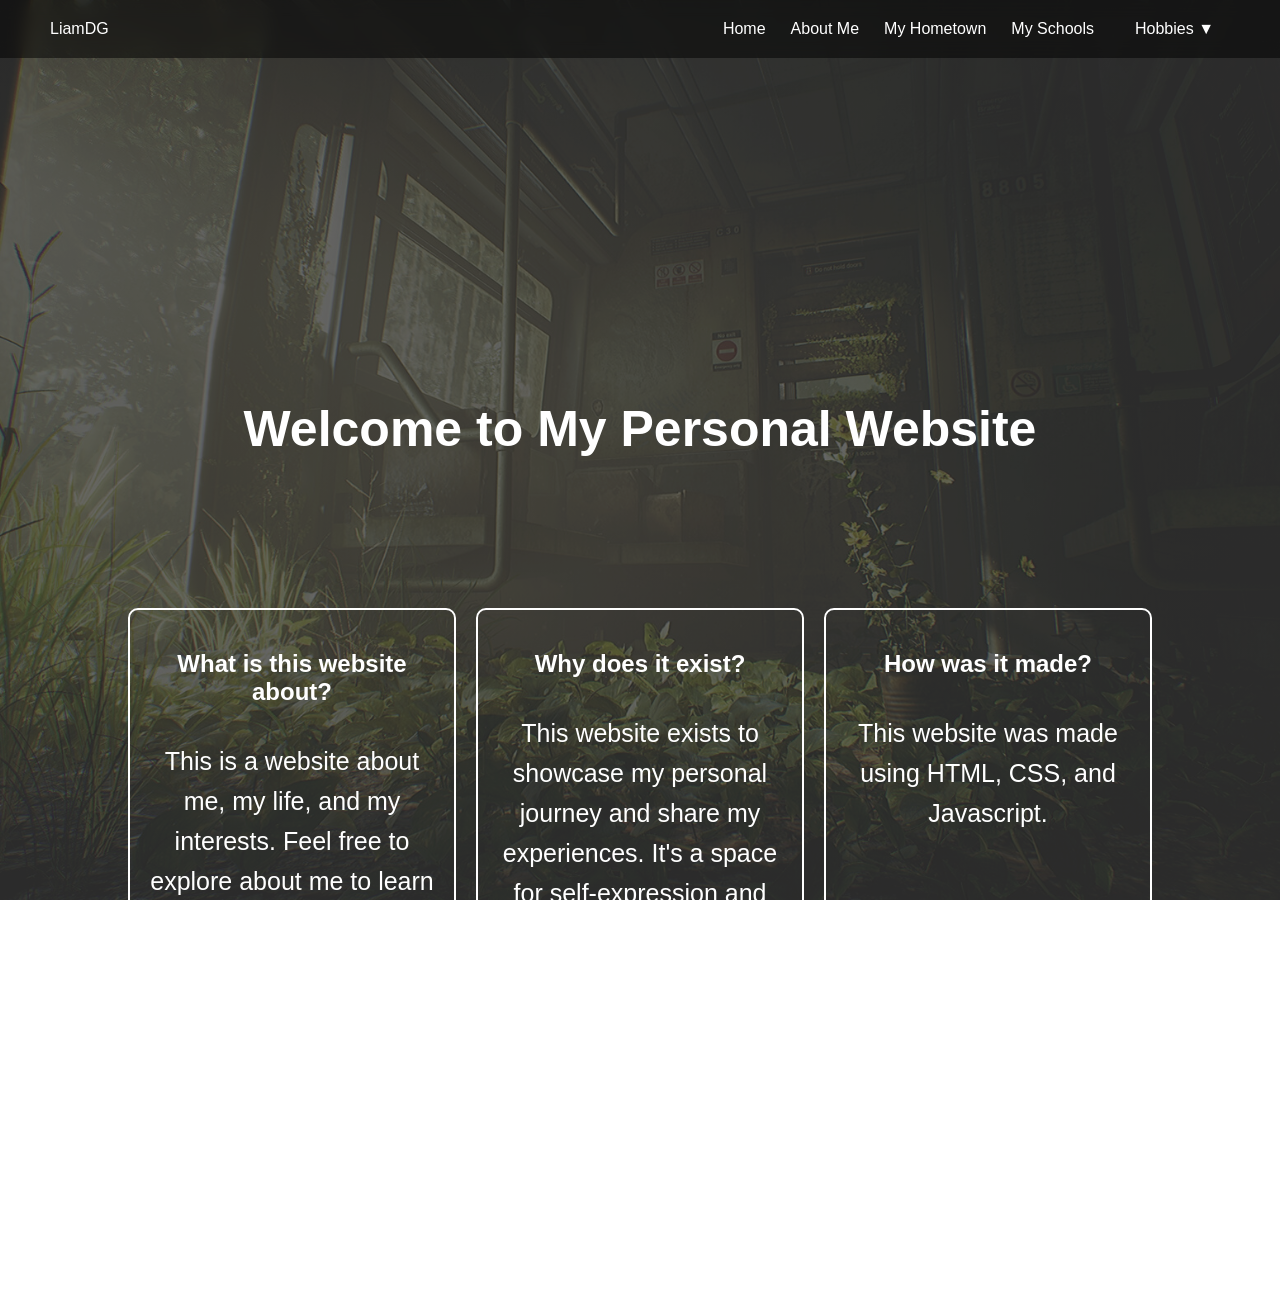
<file: index.html>
<!DOCTYPE html>
<html lang="en">
<head>
    <meta charset="UTF-8">
    <meta name="viewport" content="width=device-width, initial-scale=1.0">
    <title>Personal Page</title>

    <link rel="stylesheet" href="styles/styles.css">
</head>
<body class="home-page">

<nav class="navbar">
  <div class="nav-logo">LiamDG</div>
  <ul class="nav-links">
    <li><a href="index.html">Home</a></li>
    <li><a href="about.html">About Me</a></li>
    <li><a href="hometown.html">My Hometown</a></li>
    <li><a href="schools.html">My Schools</a></li>
    <li class="dropdown">
      <a href="#" class="dropbtn">Hobbies ▼</a>
      <ul class="dropdown-content">
        <li><a href="games.html">Video Games</a></li>
        <li><a href="books.html">Books</a></li>
        <li><a href="drawing.html">Drawing</a></li>
      </ul>
    </li>
  </ul>
</nav>



<div class="home-content">
        <div id="header">
            <p class="home-header">Welcome to My Personal Website</p>
        </div>


    <div class="container">
        <div class="info-card" id="what">
            <div class="info-header">
                <h2>What is this website about?</h2>
            </div>

            <div class="info-text">
                <p class="info-p">This is a website about me, my life, and my interests. Feel free to explore about me to learn who I am and what I enjoy doing in my free time.</p>
            </div>

        </div>
        <div class="info-card" id="why">
            <div class="info-header">
                <h2>Why does it exist?</h2>
            </div>

              <div class="info-text">
                <p class="info-p">This website exists to showcase my personal journey and share my experiences. It's a space for self-expression and creativity.</p>
            </div>
        </div>

        <div class="info-card" id="how">
            <div class="info-header">
                <h2>How was it made?</h2>
            </div>

              <div class="info-text">
                <p class="info-p">This website was made using HTML, CSS, and Javascript.</p>
            </div>
        </div>
    </div>

</div>




</body>
</html>
</file>
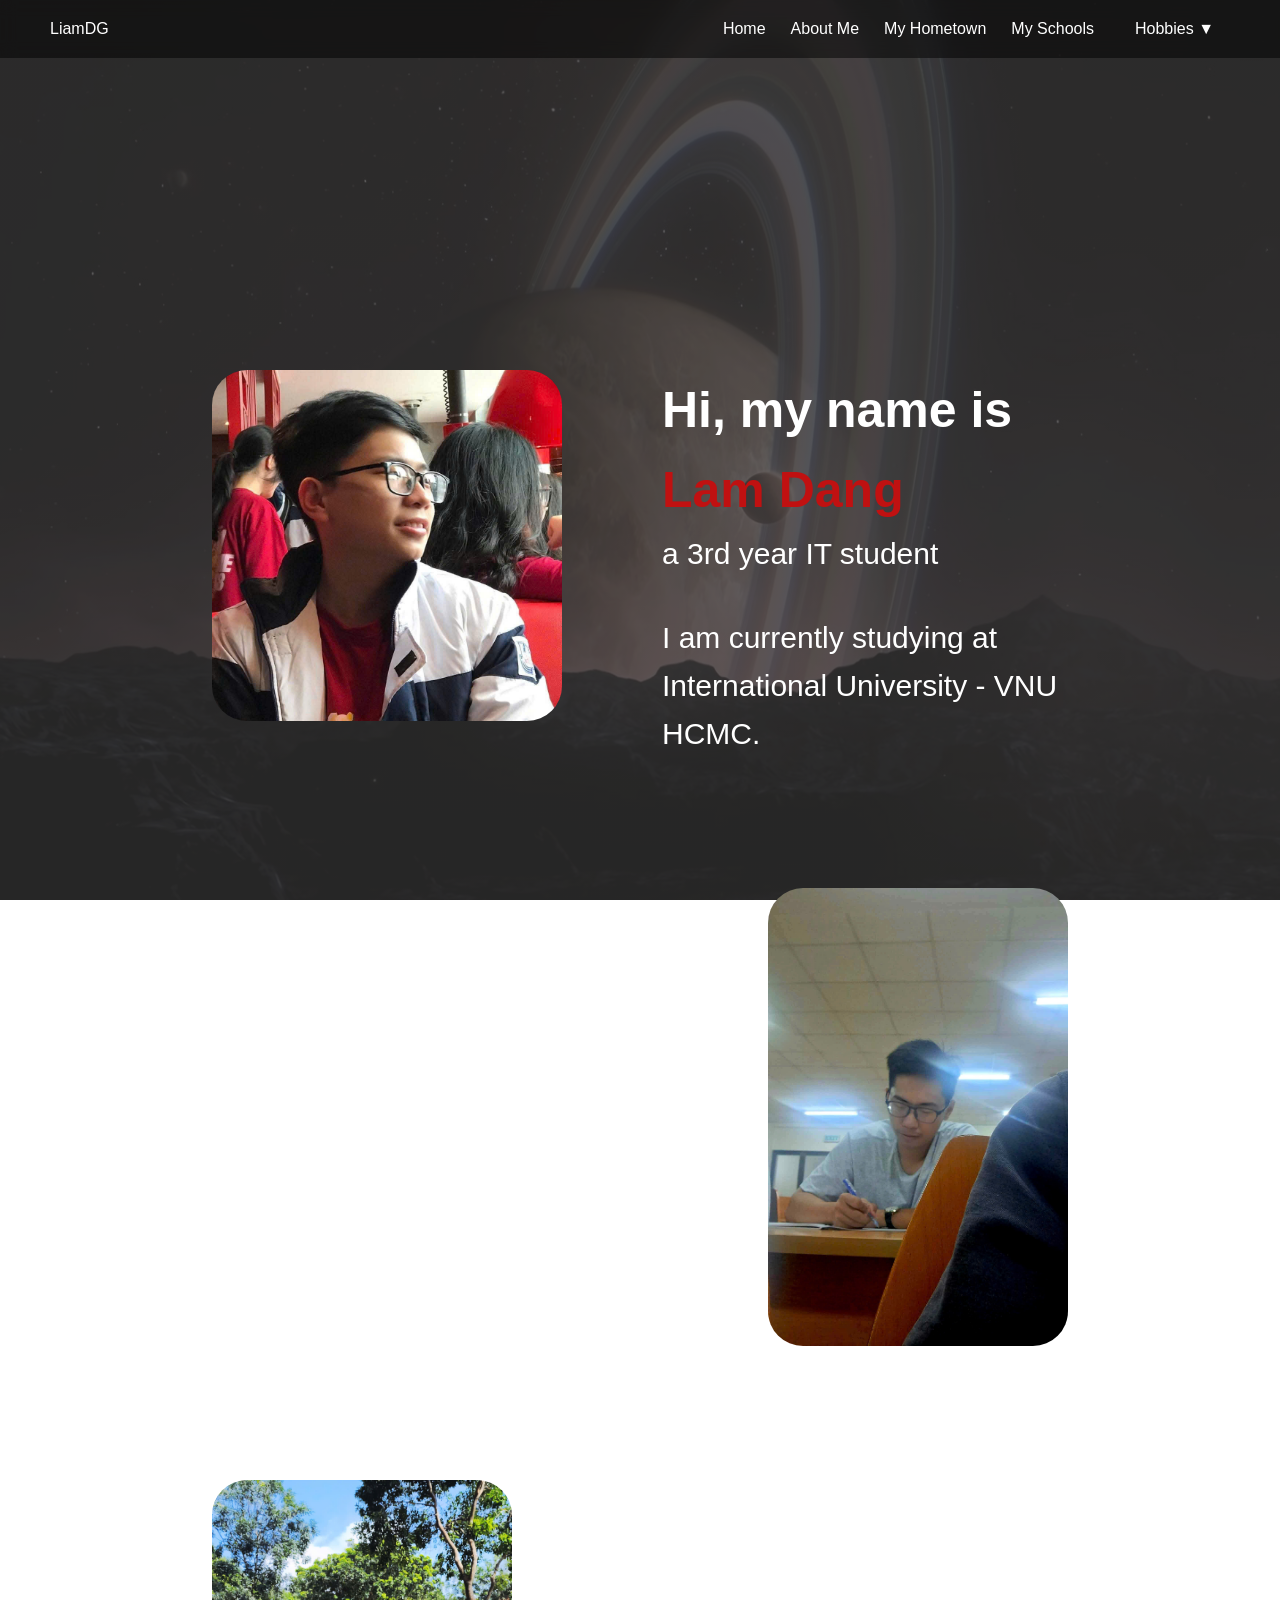
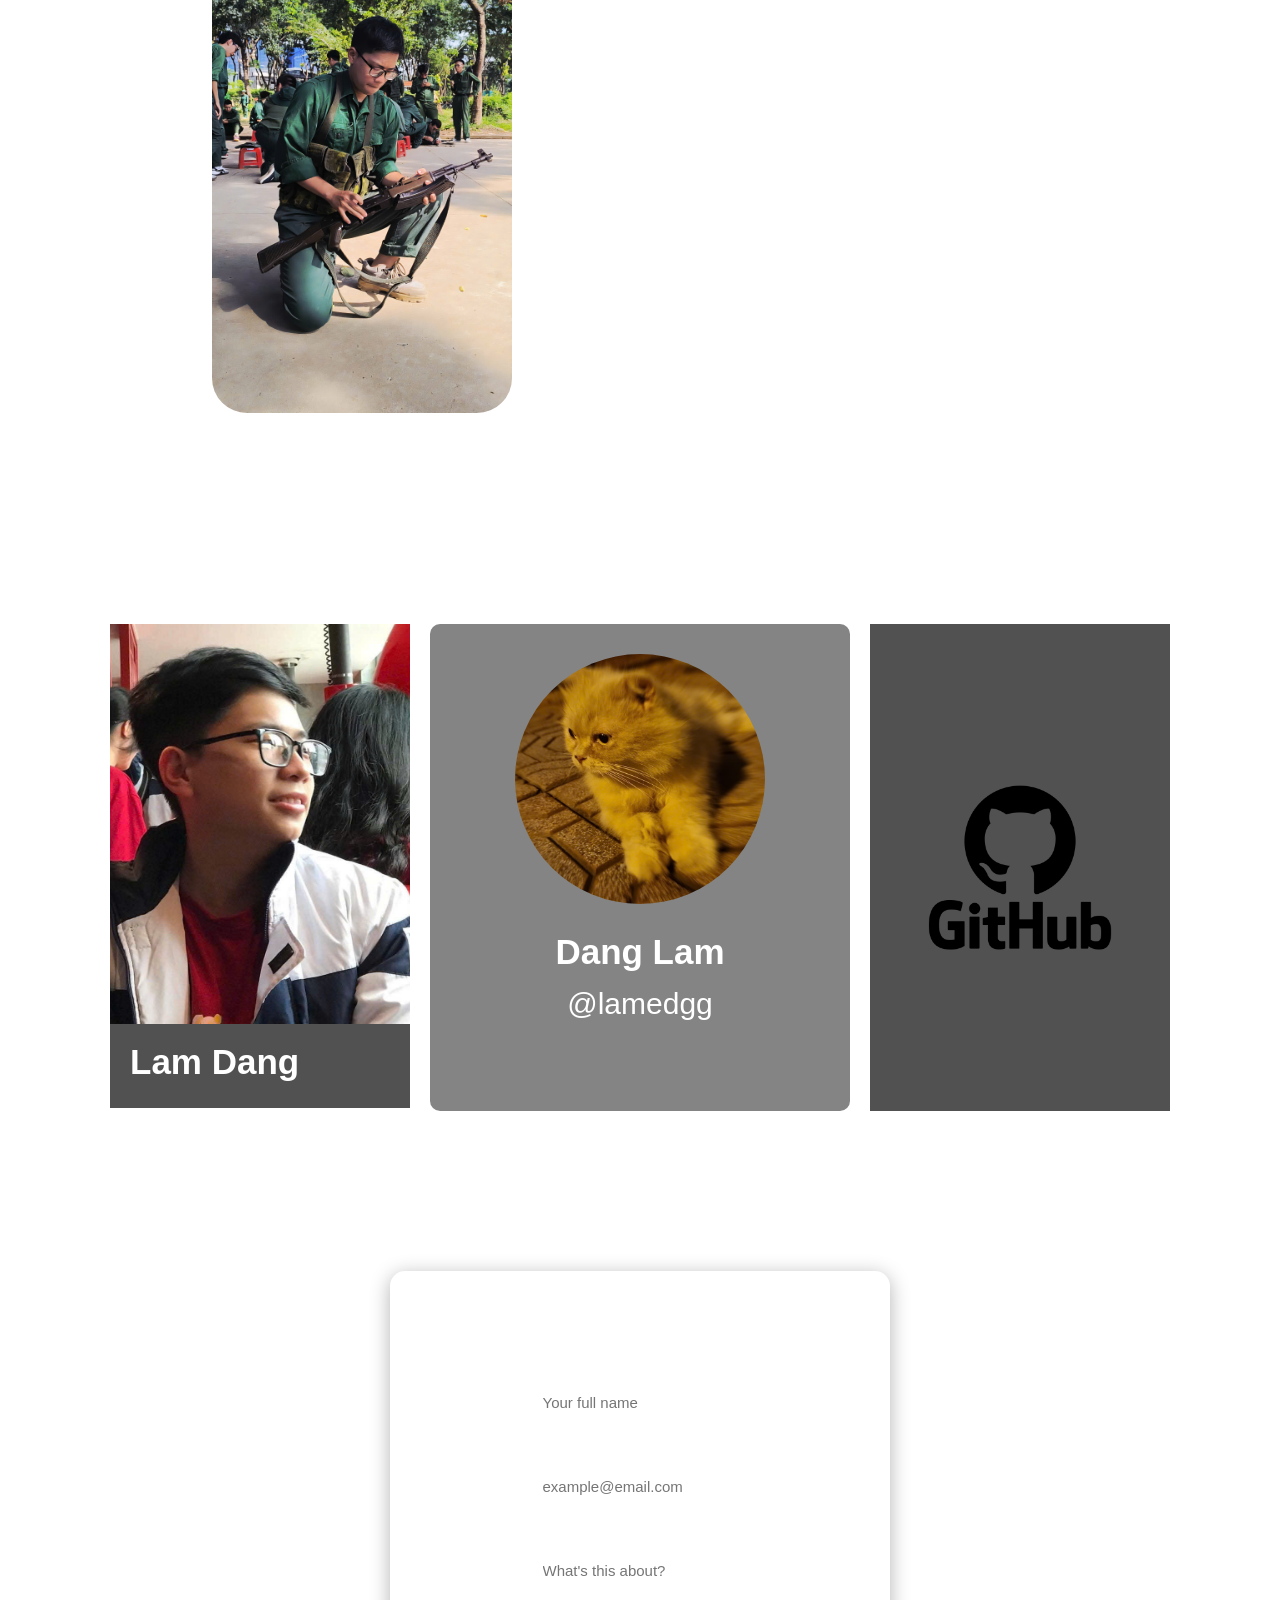
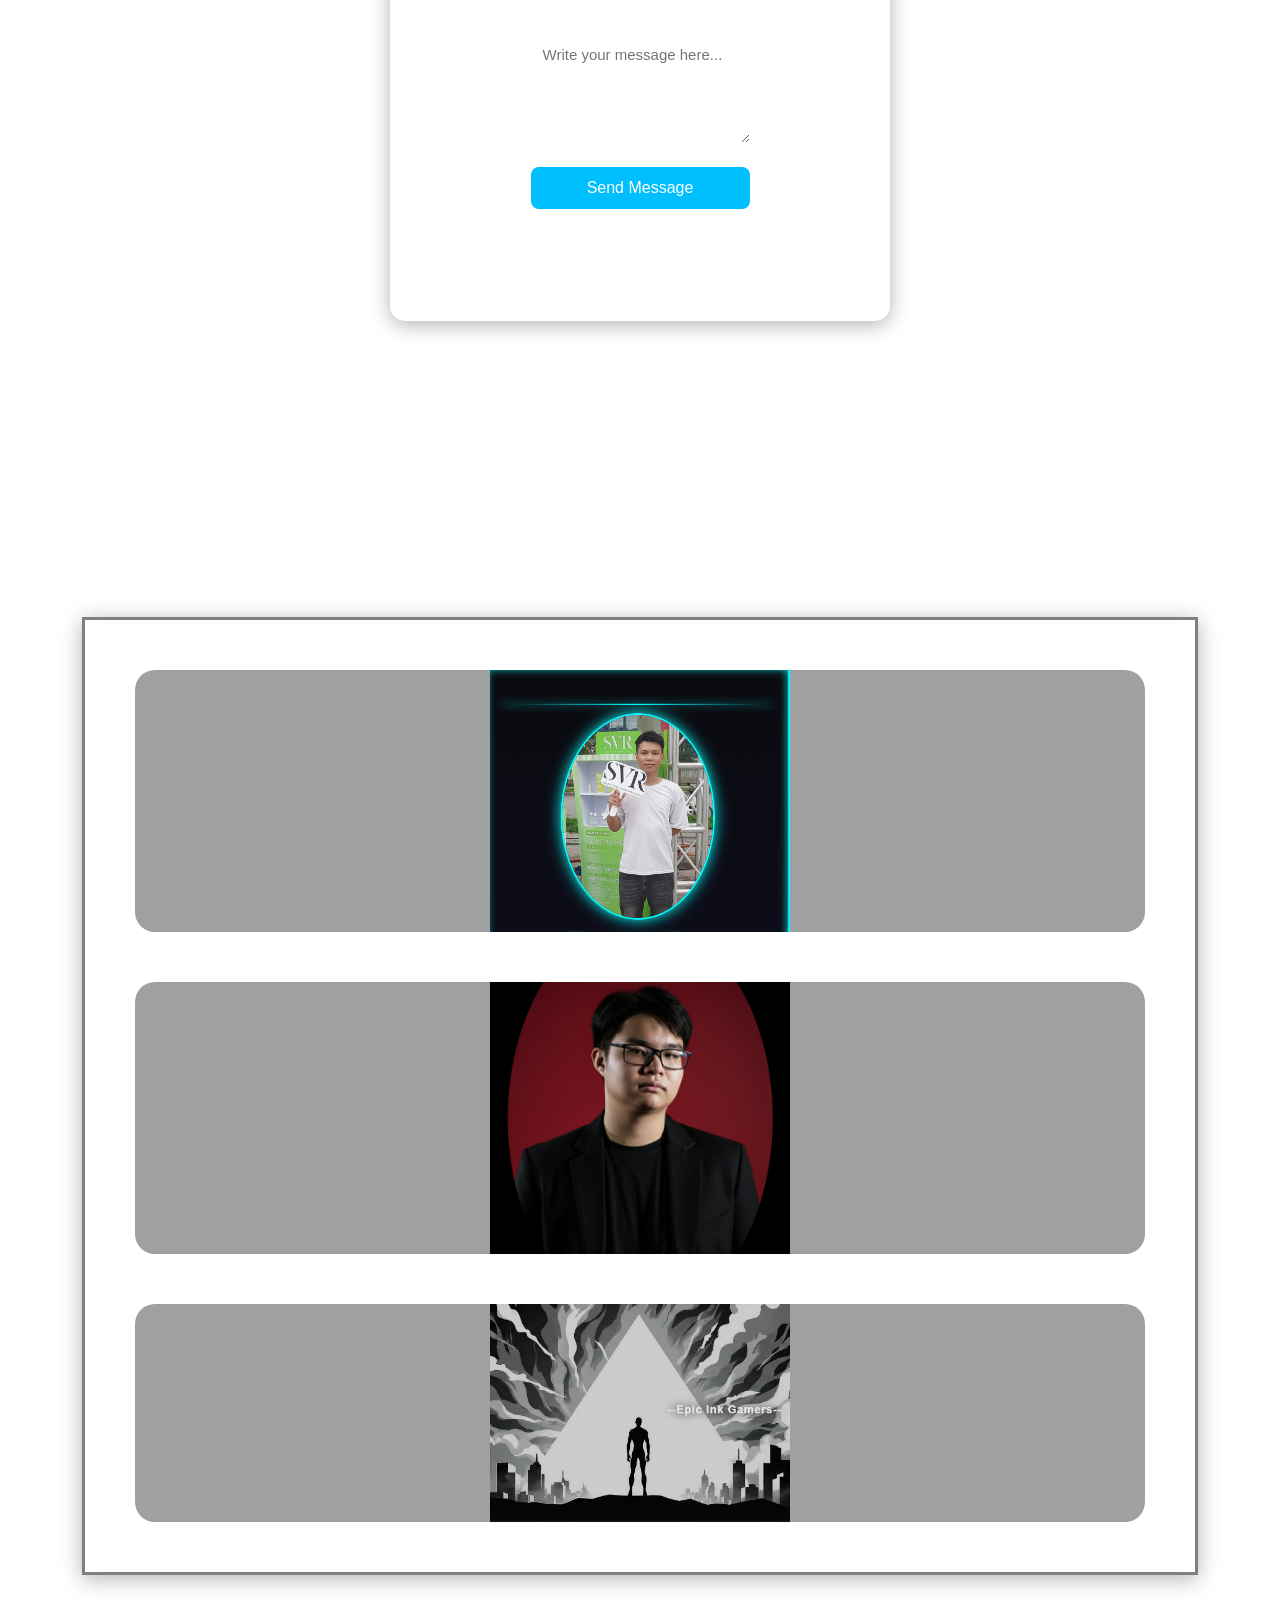
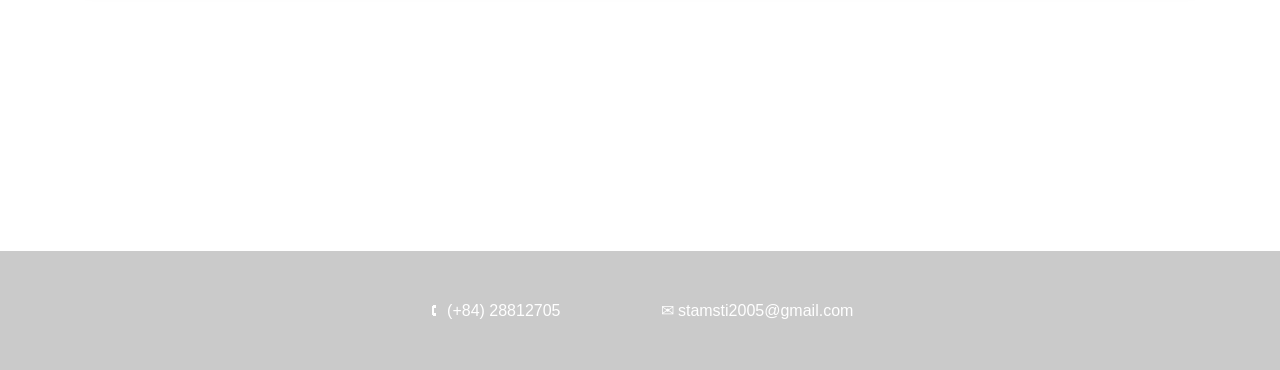
<file: about.html>
<!DOCTYPE html>
<html lang="en">
<head>
    <meta charset="UTF-8">
    <meta name="viewport" content="width=device-width, initial-scale=1.0">
    <title>About Me</title>
    <link rel="stylesheet" href="styles/styles.css">

</head>
<body class="about-page">

<nav class="navbar">
  <div class="nav-logo">LiamDG</div>
  <ul class="nav-links">
    <li><a href="index.html">Home</a></li>
    <li><a href="about.html">About Me</a></li>
    <li><a href="hometown.html">My Hometown</a></li>
    <li><a href="schools.html">My Schools</a></li>
    <li class="dropdown">
      <a href="#" class="dropbtn">Hobbies ▼</a>
      <ul class="dropdown-content">
        <li><a href="games.html">Video Games</a></li>
        <li><a href="books.html">Books</a></li>
        <li><a href="drawing.html">Drawing</a></li>
      </ul>
    </li>
  </ul>
</nav>


<div class="about-content"> 

        <div class="info-box">
            <div class="img" id="about-img1">
                <img src="images/me1.jpg" alt="portrait" class="about-img" id="me1">
            </div>

            <div class="about-p">
                <p id="about-name">Hi, my name is <span id="myName">Lam Dang</span></p>
                <p class="about-text">a 3rd year IT student</p>
                <br>
                <br>
                <br>
                <p class="about-text">I am currently studying at International University - VNU HCMC.</p>
            </div>
        </div>

        <div class="info-box">
            <div class="img" id="about-img2">
                <img src="images/me2.jpg" alt="portrait2" class="about-img" id="me2" >
            </div>

            <div class="about-p">
                <p><span class="span">As an IT student</span></p>
                <br>
                <br>
                <p>I try hard everyday to improve my skills and knowledge in the field.</p>
                <p>My technical toolkit includes C++, Java, HTML, CSS, and SQL.</p>
            </div>
        </div>

                <div class="info-box">
            <div class="img" id="about-img3">
                <img src="images/me3.jpg" alt="portrait3" class="about-img" id="me3">
            </div>

            <div class="about-p">

                <p><span class="span">Outside of coding</span></p>
                <p>I love reading, drawing, gaming, and exploring new tech ideas that challenge how things work behind the scenes.</p>
            </div>
        </div>


        <h1>More About Me</h1>

        <div class="info-box" id="contact">
            <a href="https://www.facebook.com/anglam.266603" class="card-link">
            <div class="facebook">
                <img src="images/me1.jpg" id="fb-av" alt="facebook av">
                <p id="fb-name">Lam Dang</p>
                <br>
                <br>

            </div>
            </a>

            <a href="https://www.instagram.com/lamedgg/?hl=en" class="card-link">
            <div class="instagram">
                <img src="images/insta.jpg" id="ig-av" alt="insta av">
                <p id="insta-name">Dang Lam</p>
                <p id="insta-add">@lamedgg </p>

            </div>
            </a>

            <a href="https://github.com/Liamdgg" class="card-link">
            <div class="github">
                <img src="images/github.png" id="git-img" alt="Github-logo">
            </div>
            </a>
            
        </div>

        <section class="contact-section">
        <h2>Contact Me</h2>
        <form class="contact-form" action="#" method="POST">
            <div class="form-group">
            <label for="name">Name</label>
            <input type="text" id="name" name="name" placeholder="Your full name" required>
            </div>

            <div class="form-group">
            <label for="email">Email</label>
            <input type="email" id="email" name="email" placeholder="example@email.com" required>
            </div>

            <div class="form-group">
            <label for="subject">Subject</label>
            <input type="text" id="subject" name="subject" placeholder="What's this about?" required>
            </div>

            <div class="form-group">
            <label for="message">Message</label>
            <textarea id="message" name="message" rows="5" placeholder="Write your message here..." required></textarea>
            </div>

            <button type="submit" class="btn">Send Message</button>
        </form>
        </section>

        <section class="Us">
            <h1>Hey, we are actually a group</h1>
            <h2>Check out my other friend's websites</h2>

            <div class="collab-container">
                <a href="https://heomaptv123.github.io/?fbclid=IwY2xjawNoYeJleHRuA2FlbQIxMABicmlkETFGMmo2dWh6czM1Tk1WZHRqAR5tCYlLjwAX7QiEYXlRZ3H5-tJGZYIJzzaBZcEySS9MRvoFKgxKM1VcpxSfPg_aem__SH51eetfn6NbwakOd48ZQ&brid=db_bn1n0swLXqIe7I1ee9w" target="_blank">
                <div class="collab-box">
                    <img src="images/collab1.png" alt="collab image1" class="collab-image">
                </div>
                </a>

                <a href="https://nxtsukii.github.io/?fbclid=IwY2xjawNoYa1leHRuA2FlbQIxMABicmlkETFGMmo2dWh6czM1Tk1WZHRqAR7zgu0WzVYUqah7oihAHJ2hkMmCk2cVV0cZc1gp4cwWb1uEXbzj56QmJqYaSQ_aem_Y9RSTNa1Cz5eI1SZeD2x_w&brid=PwdUUkb50_Dm88xBxixBMQ" target="_blank">
                <div class="collab-box">
                    <img src="images/collab2.png" alt="collab image2" class="collab-image">
                </div>
                </a>

                <a href="https://danxelion.github.io/Assignment1/?fbclid=IwY2xjawNoYaNleHRuA2FlbQIxMABicmlkETFGMmo2dWh6czM1Tk1WZHRqAR4ZiiiaGRNWpn0ez7ML3axRiiGrXnvmviZKjLuawCcOBu_IEcuTqAzA662A1Q_aem_D1qrBzzWCHlXCzefAaeRhQ&brid=Jx-OYKRFkTPZ208XpPy5dg" target="_blank">
                <div class="collab-box">
                    <img src="images/collab3.png" alt="collab image2" class="collab-image">
                </div>
                </a>

            </div>
        </section>


        <div class="footer">
            <div class="phone">
                🕻 (+84) 28812705
            </div>

            <div class="mail">
                ✉ stamsti2005@gmail.com
            </div>
        </div>

</div>
    
</body>
</html>
</file>
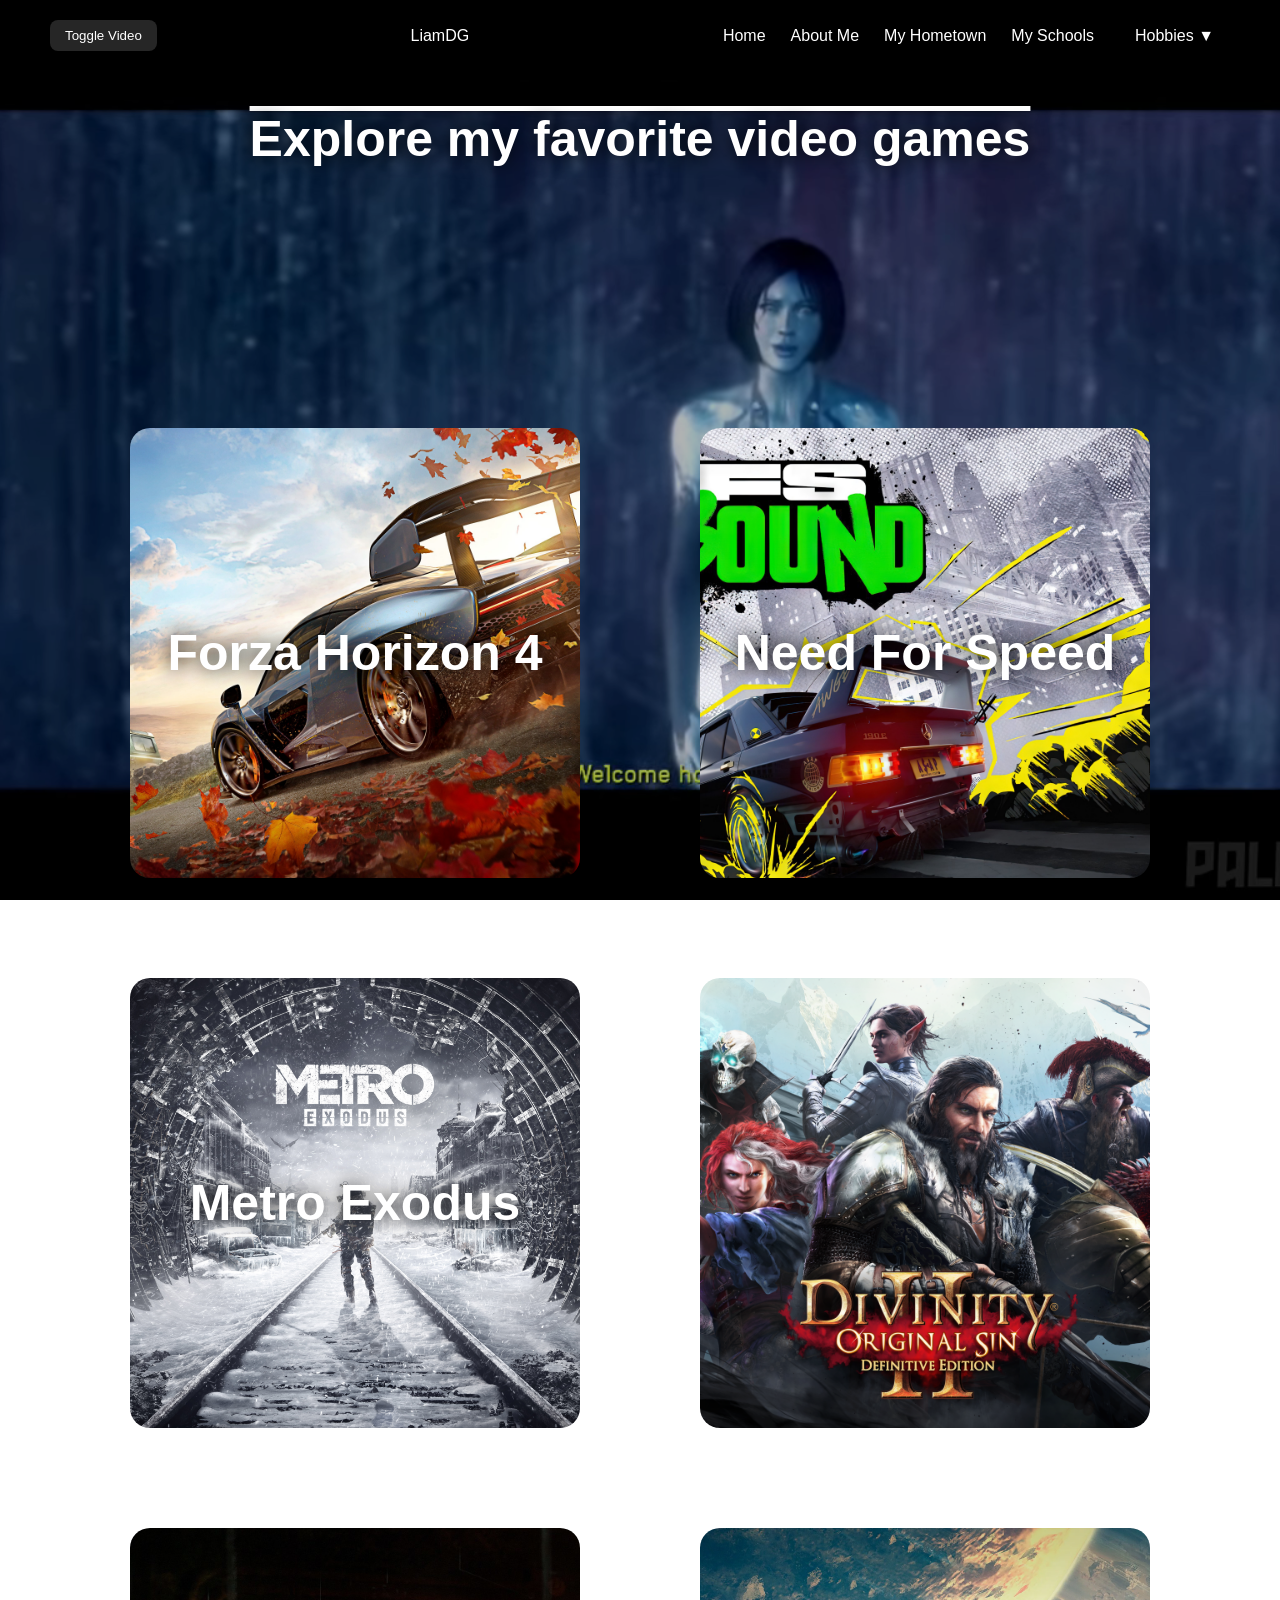
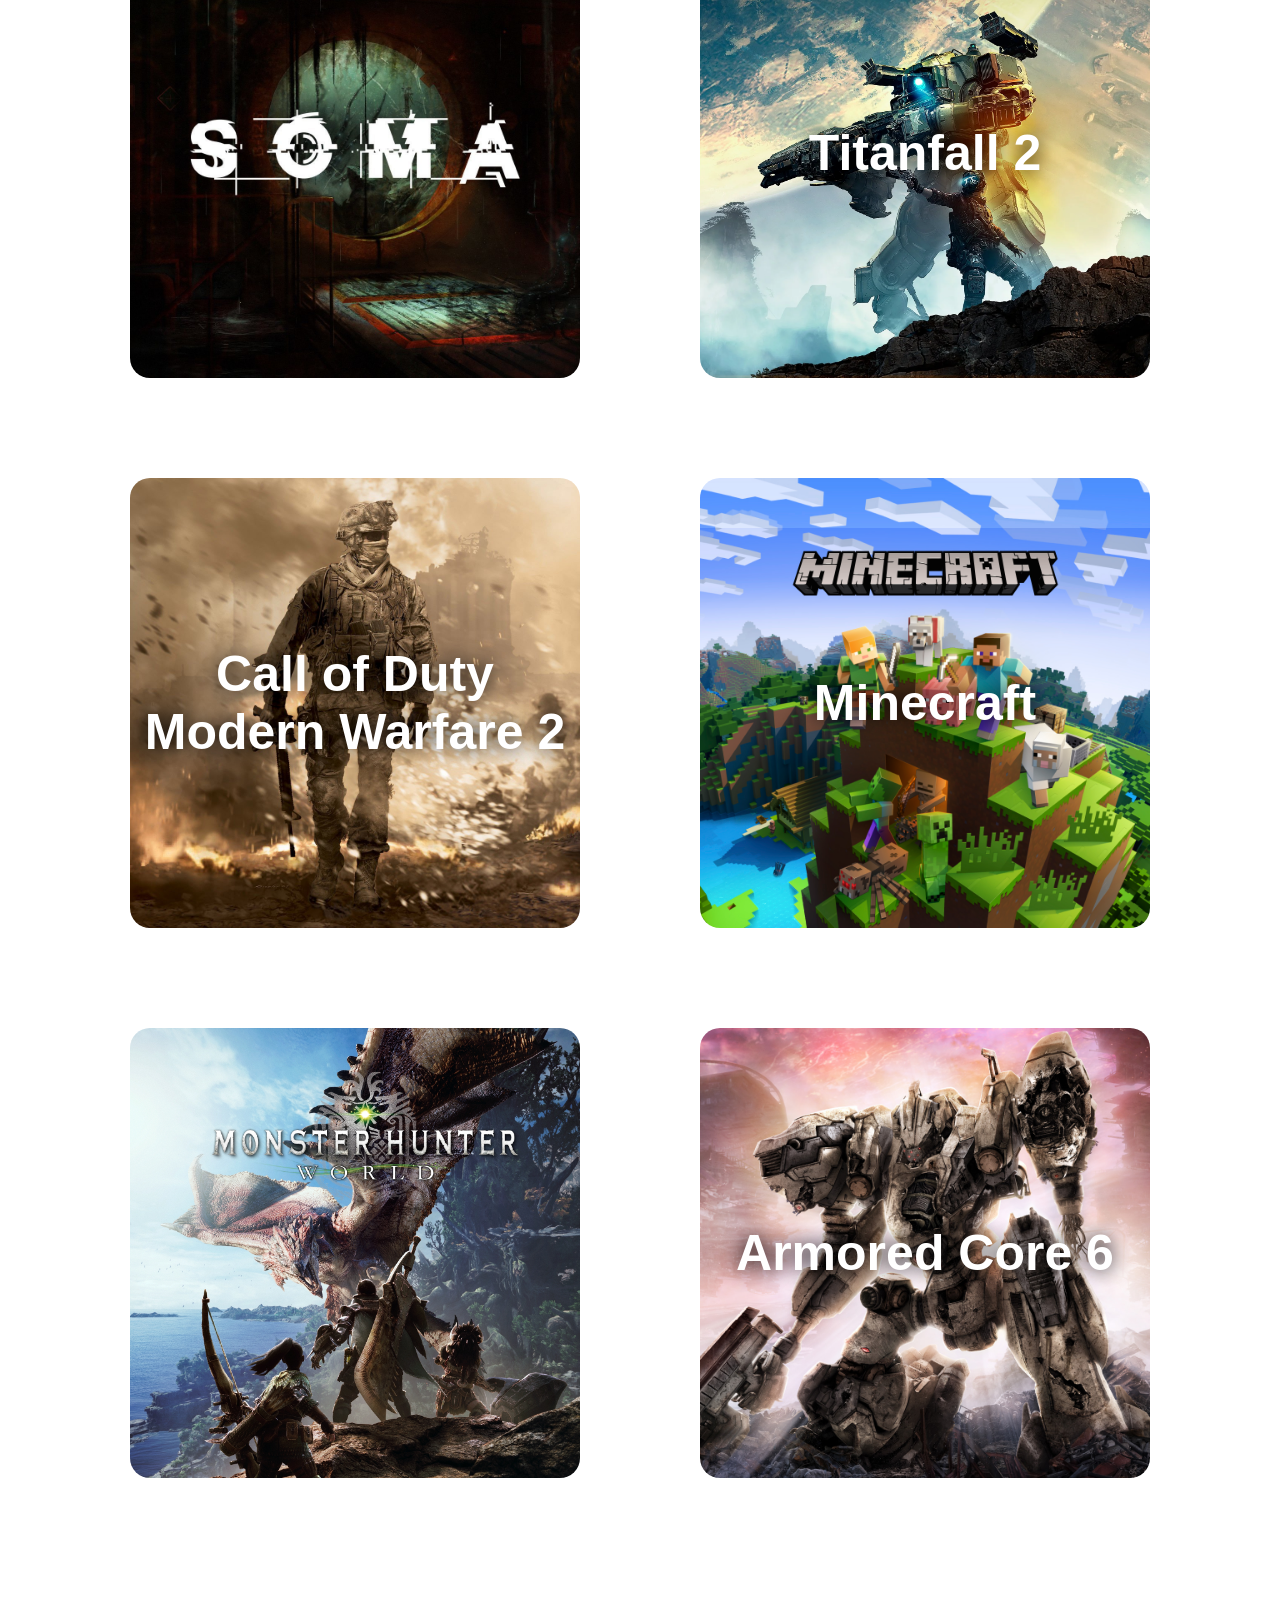
<file: games.html>
<!DOCTYPE html>
<html lang="en">
<head>
    <meta charset="UTF-8">
    <meta name="viewport" content="width=device-width, initial-scale=1.0">
    <title>Games</title>
    <link rel="stylesheet" href="styles/styles3.css">
</head>
<body class="games-page">



<div class="video-bg-container">
  <video autoplay muted loop playsinline id="bgVideo">
    <source src="videos/background.webm" type="video/webm">
  </video>
</div>




<nav class="navbar">
  <button id="toggleVideo" class="video-toggle">Toggle Video</button>
  <div class="nav-logo">LiamDG</div>
  <ul class="nav-links">
    <li><a href="index.html">Home</a></li>
    <li><a href="about.html">About Me</a></li>
    <li><a href="hometown.html">My Hometown</a></li>
    <li><a href="schools.html">My Schools</a></li>
    <li class="dropdown">
      <a href="#" class="dropbtn">Hobbies ▼</a>
      <ul class="dropdown-content">
        <li><a href="games.html">Video Games</a></li>
        <li><a href="books.html">Books</a></li>
        <li><a href="drawing.html">Drawing</a></li>
      </ul>
    </li>
  </ul>
</nav>

<div class="games-container">

    <div class="games-header">
        <p>Explore my favorite video games</p>
    </div>
    
    <div class="games-content">
        <div class="article-row">

            <div class="article-col">

                <div class="article" style="--bg: url('../images/game1.jpg')">
                    <div class="article-text">
                        <p>Forza Horizon 4</p>
                    </div>
                </div>

                <div class="article" style="--bg: url('../images/game2.jpeg')">
                    <div class="article-text">
                        <p>Metro Exodus</p>
                    </div>
                </div>

                
                <div class="article" style="--bg: url('../images/game3.jpg')">
                    <div class="article-text">
                        <p></p>
                    </div>
                </div>

                <div class="article" style="--bg: url('../images/game4.jpg')">
                    <div class="article-text">
                        <p>Call of Duty Modern Warfare 2</p>
                    </div>
                </div>

                <div class="article" style="--bg: url('../images/game5.jpg')">
                    <div class="article-text">
                        <p></p>
                    </div>
                </div>

            </div>

            <div class="article-col">

                <div class="article" style="--bg: url('../images/game6.jpg')">
                    <div class="article-text">
                        <p>Need For Speed</p>
                    </div>
                </div>

                <div class="article" style="--bg: url('../images/game7.png')">
                    <div class="article-text">
                        <p></p>
                    </div>
                </div>

                
                <div class="article" style="--bg: url('../images/game8.jpg')">
                    <div class="article-text">
                        <p>Titanfall 2</p>
                    </div>
                </div>

                <div class="article" style="--bg: url('../images/game9.jpg')">
                    <div class="article-text">
                        <p>Minecraft</p>
                    </div>
                </div>

                <div class="article" style="--bg: url('../images/game10.jpg')">
                    <div class="article-text">
                        <p>Armored Core 6</p>
                    </div>
                </div>


            </div>

        </div>



    </div>

    <div class="games-footer">

    </div>

<div id="gameModal" class="modal">
  <div class="modal-content">
    <span class="close">&times;</span>
    <iframe 
      id="gameTrailer" 
      width="800" 
      height="450" 
      allow="accelerometer; autoplay; clipboard-write; encrypted-media; gyroscope; picture-in-picture; web-share"
      allowfullscreen>
    </iframe>
    <div id="gameInfo" class="info"></div>
  </div>
</div>


</div>

<script src="javascript/games-script.js"></script>
    
</body>
</html>
</file>
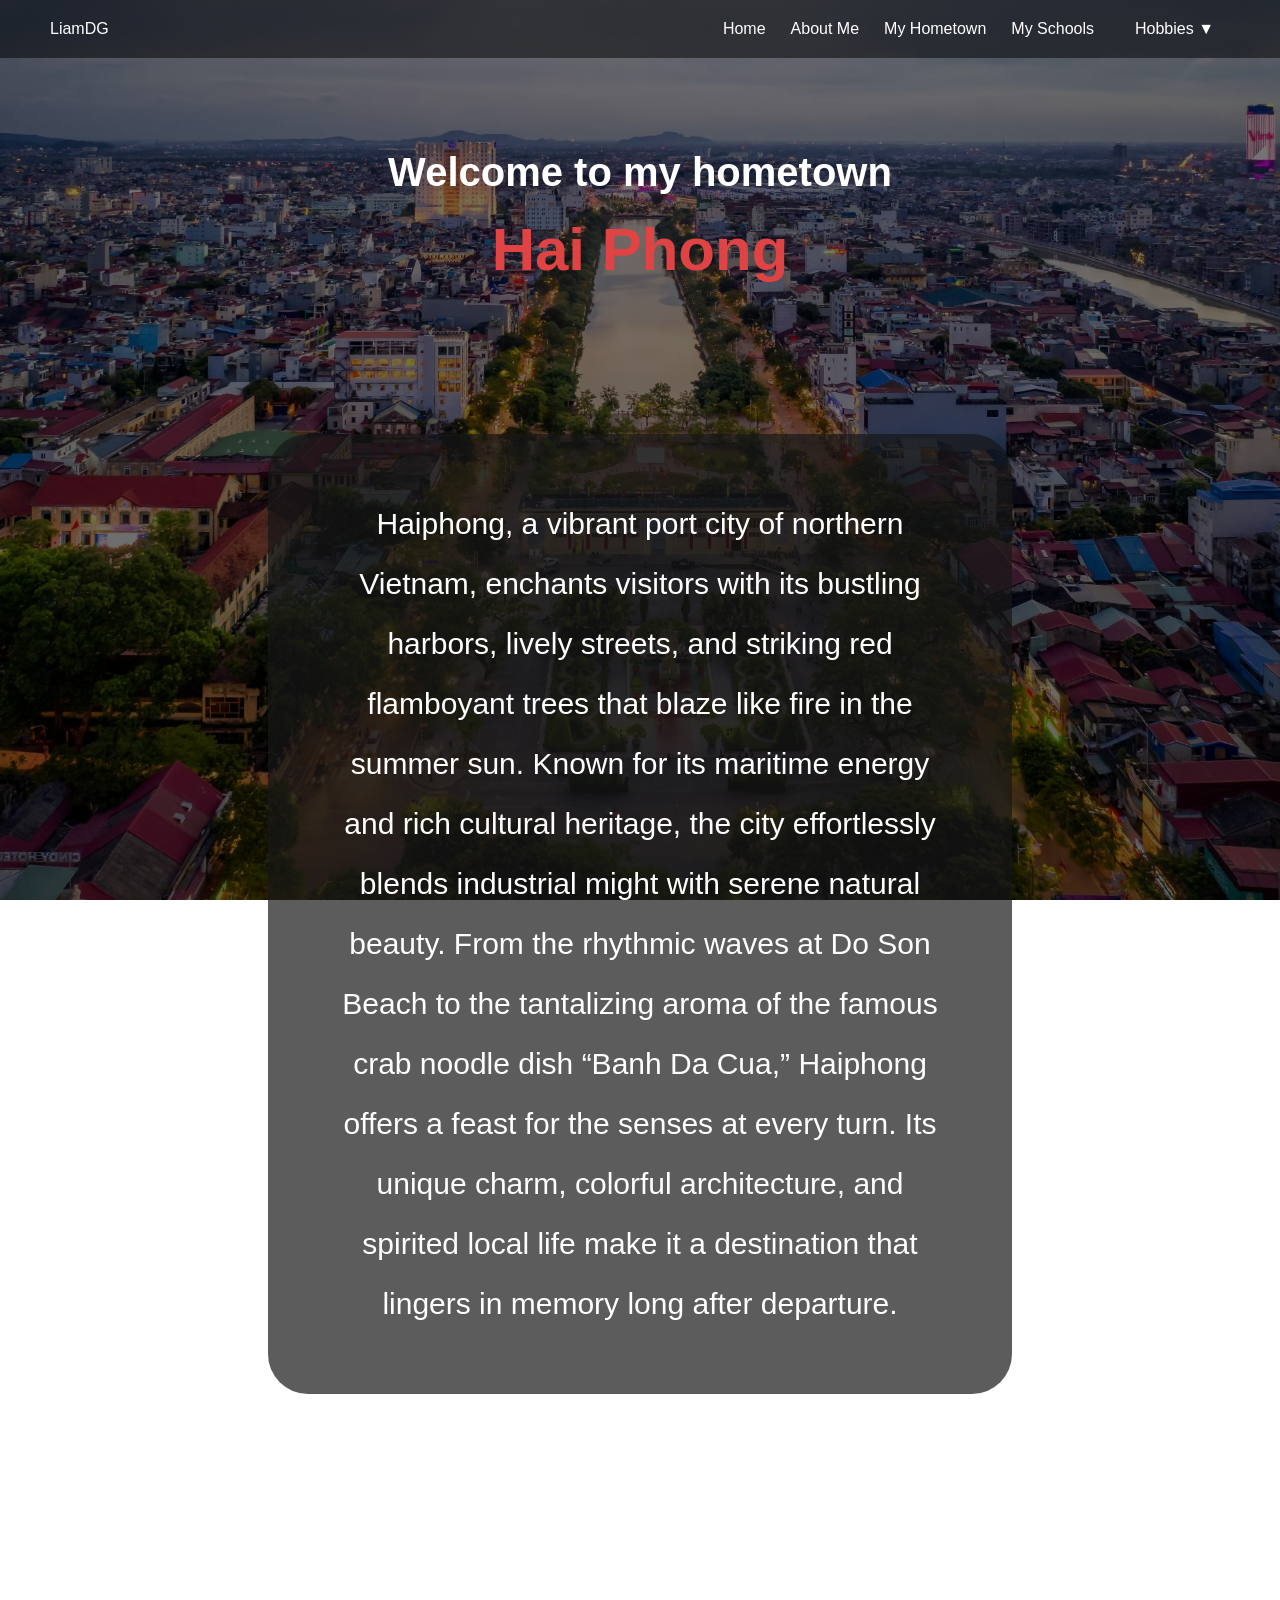
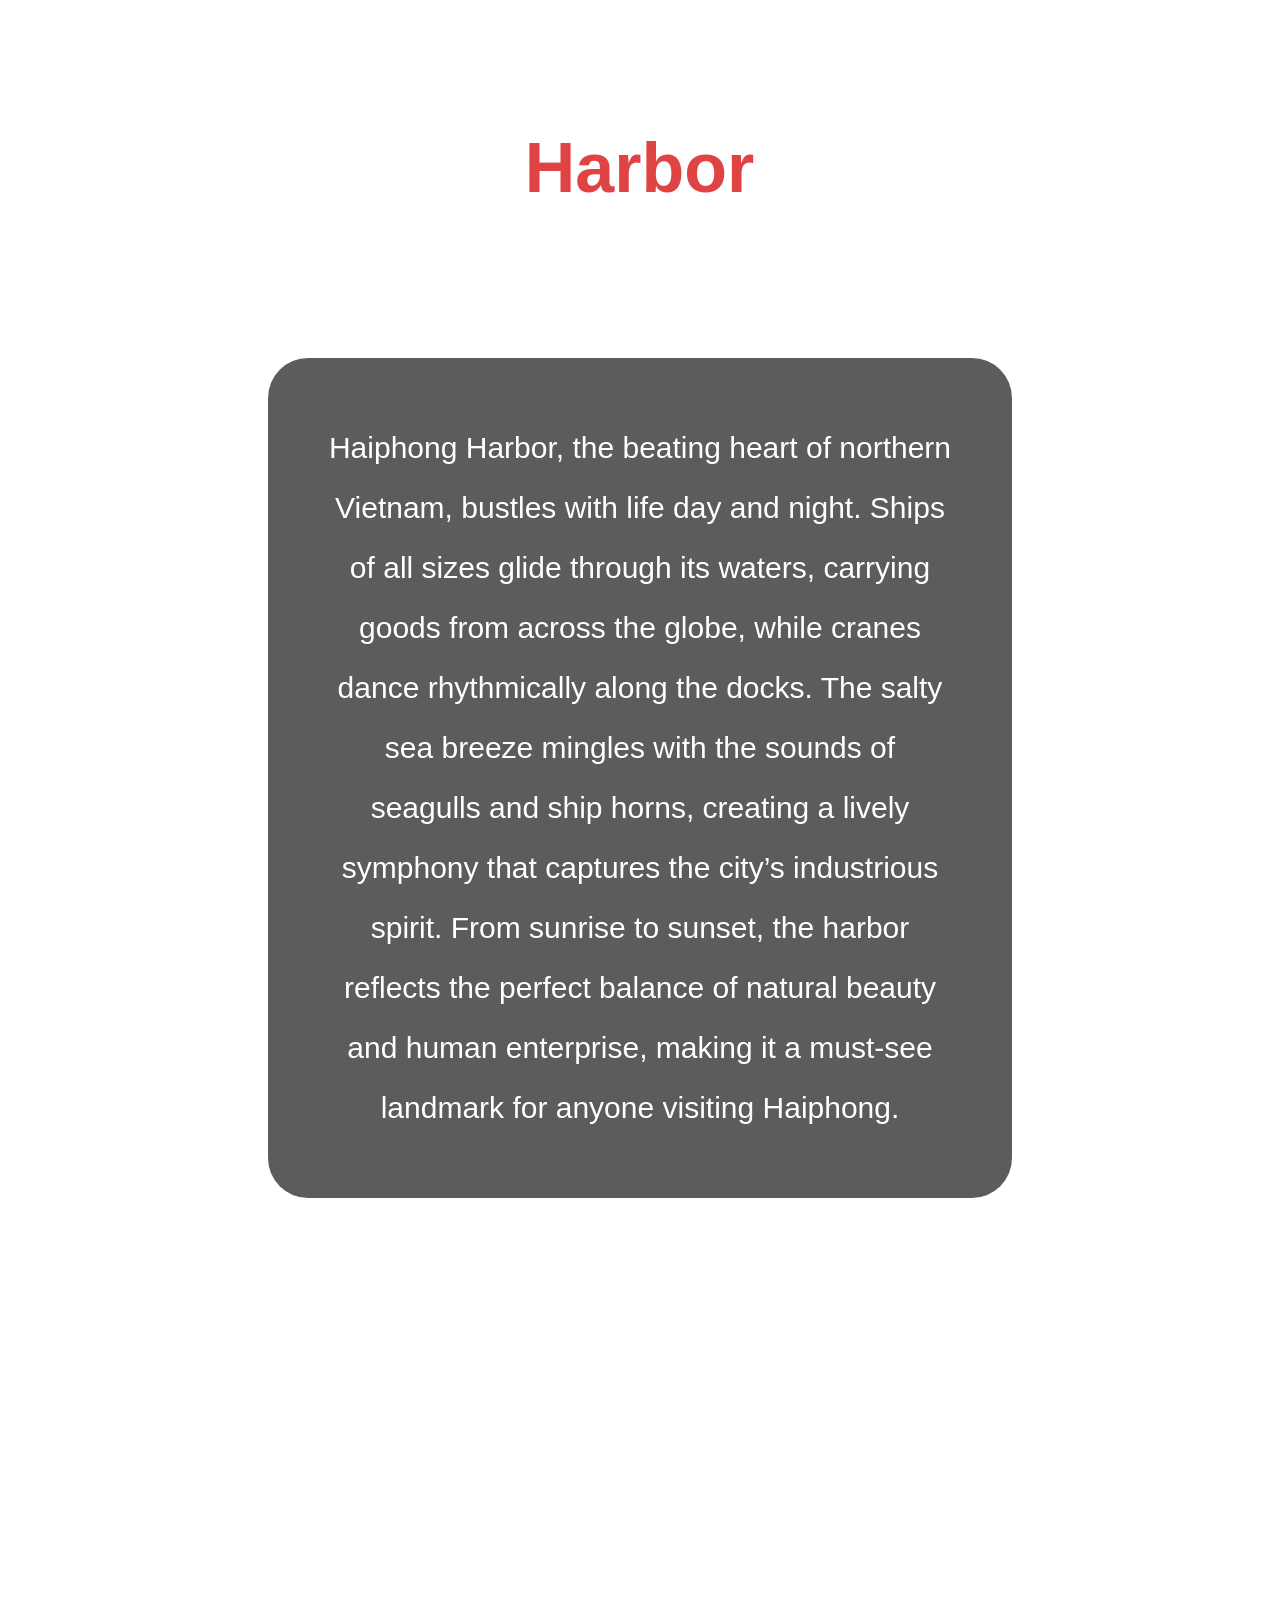
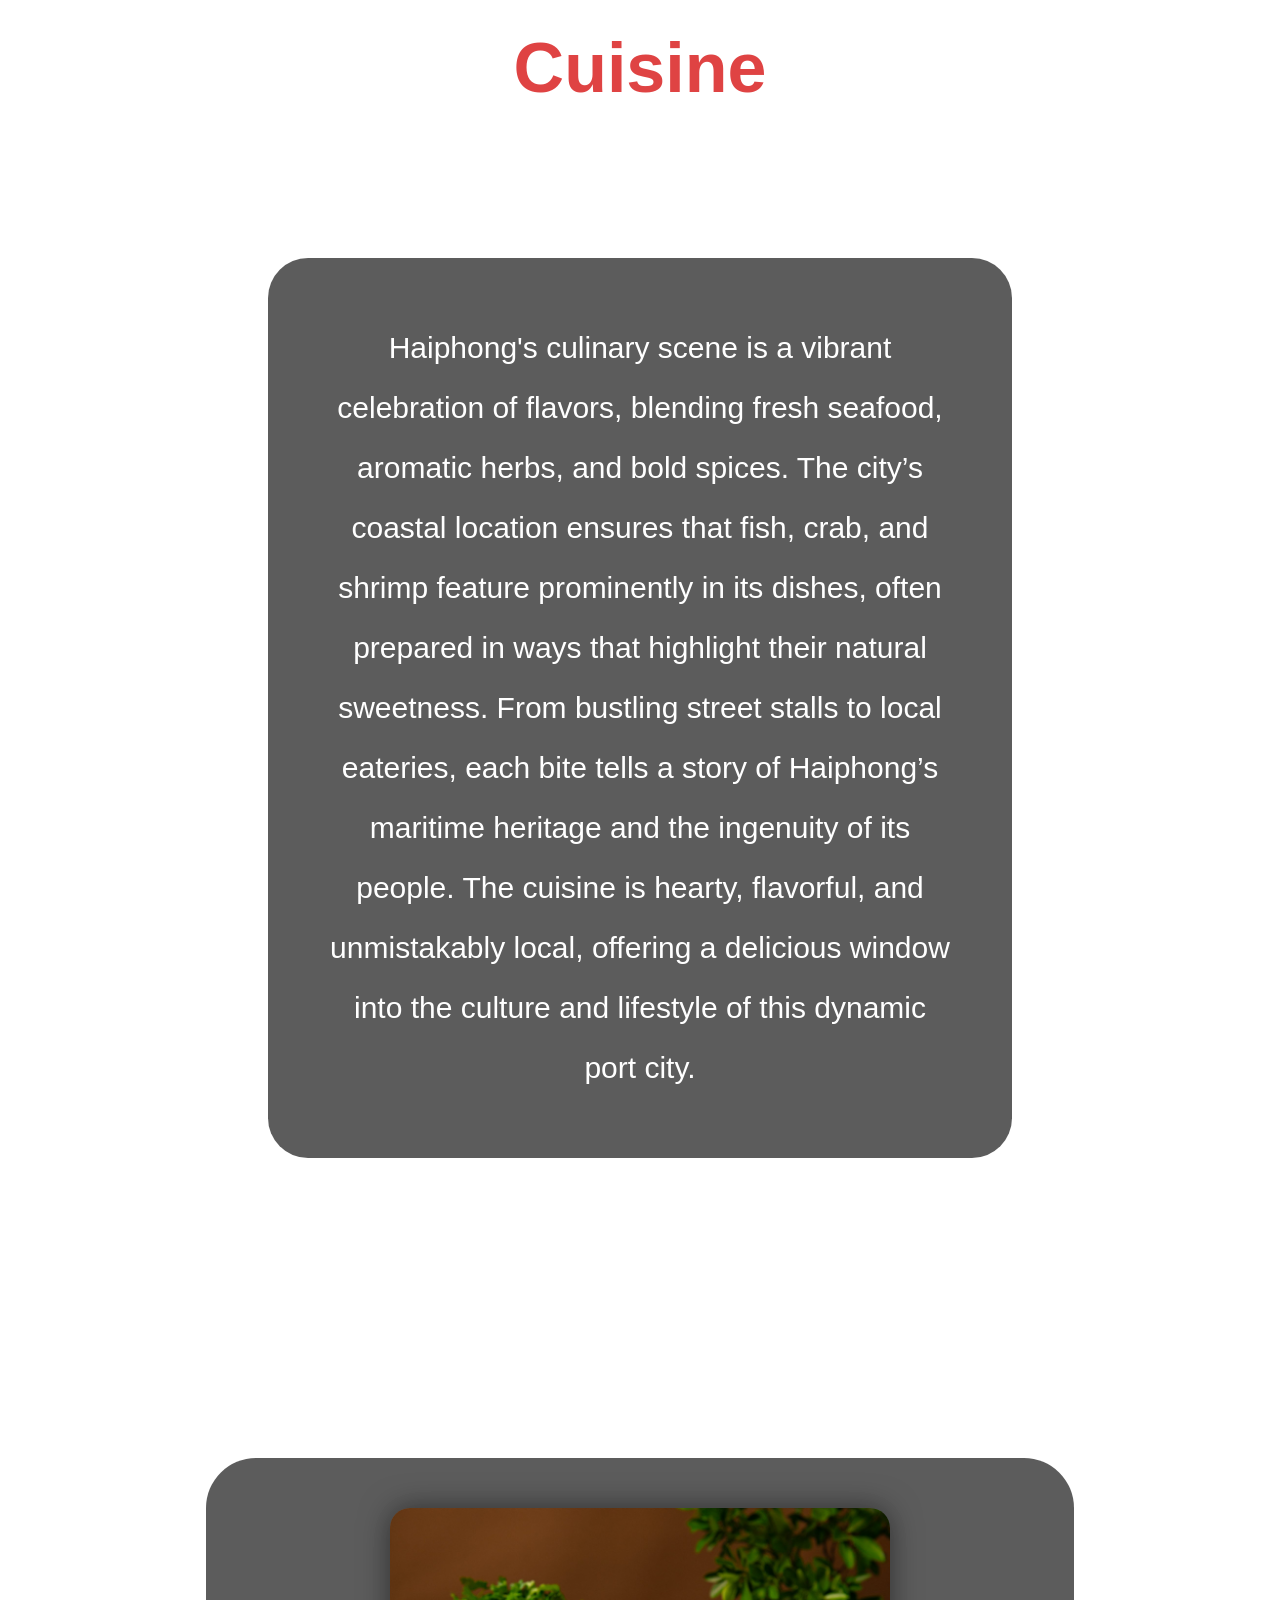
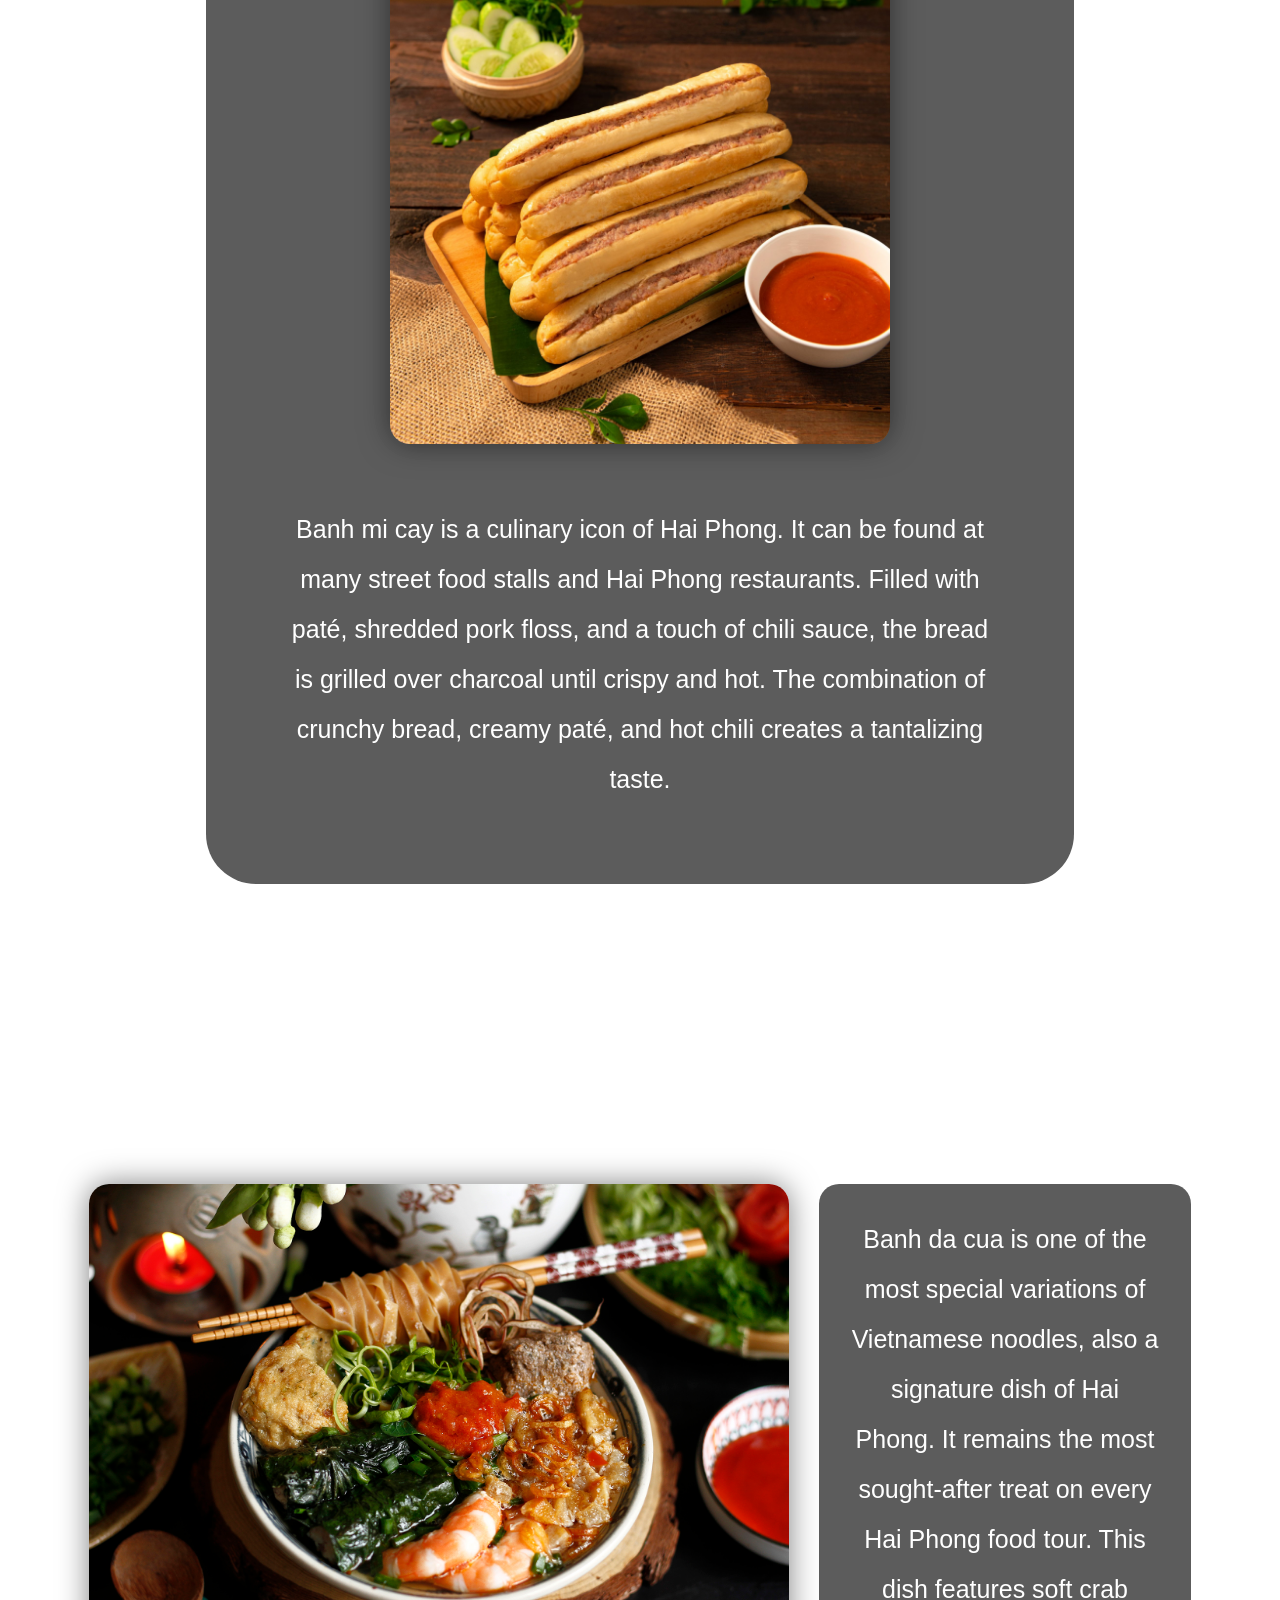
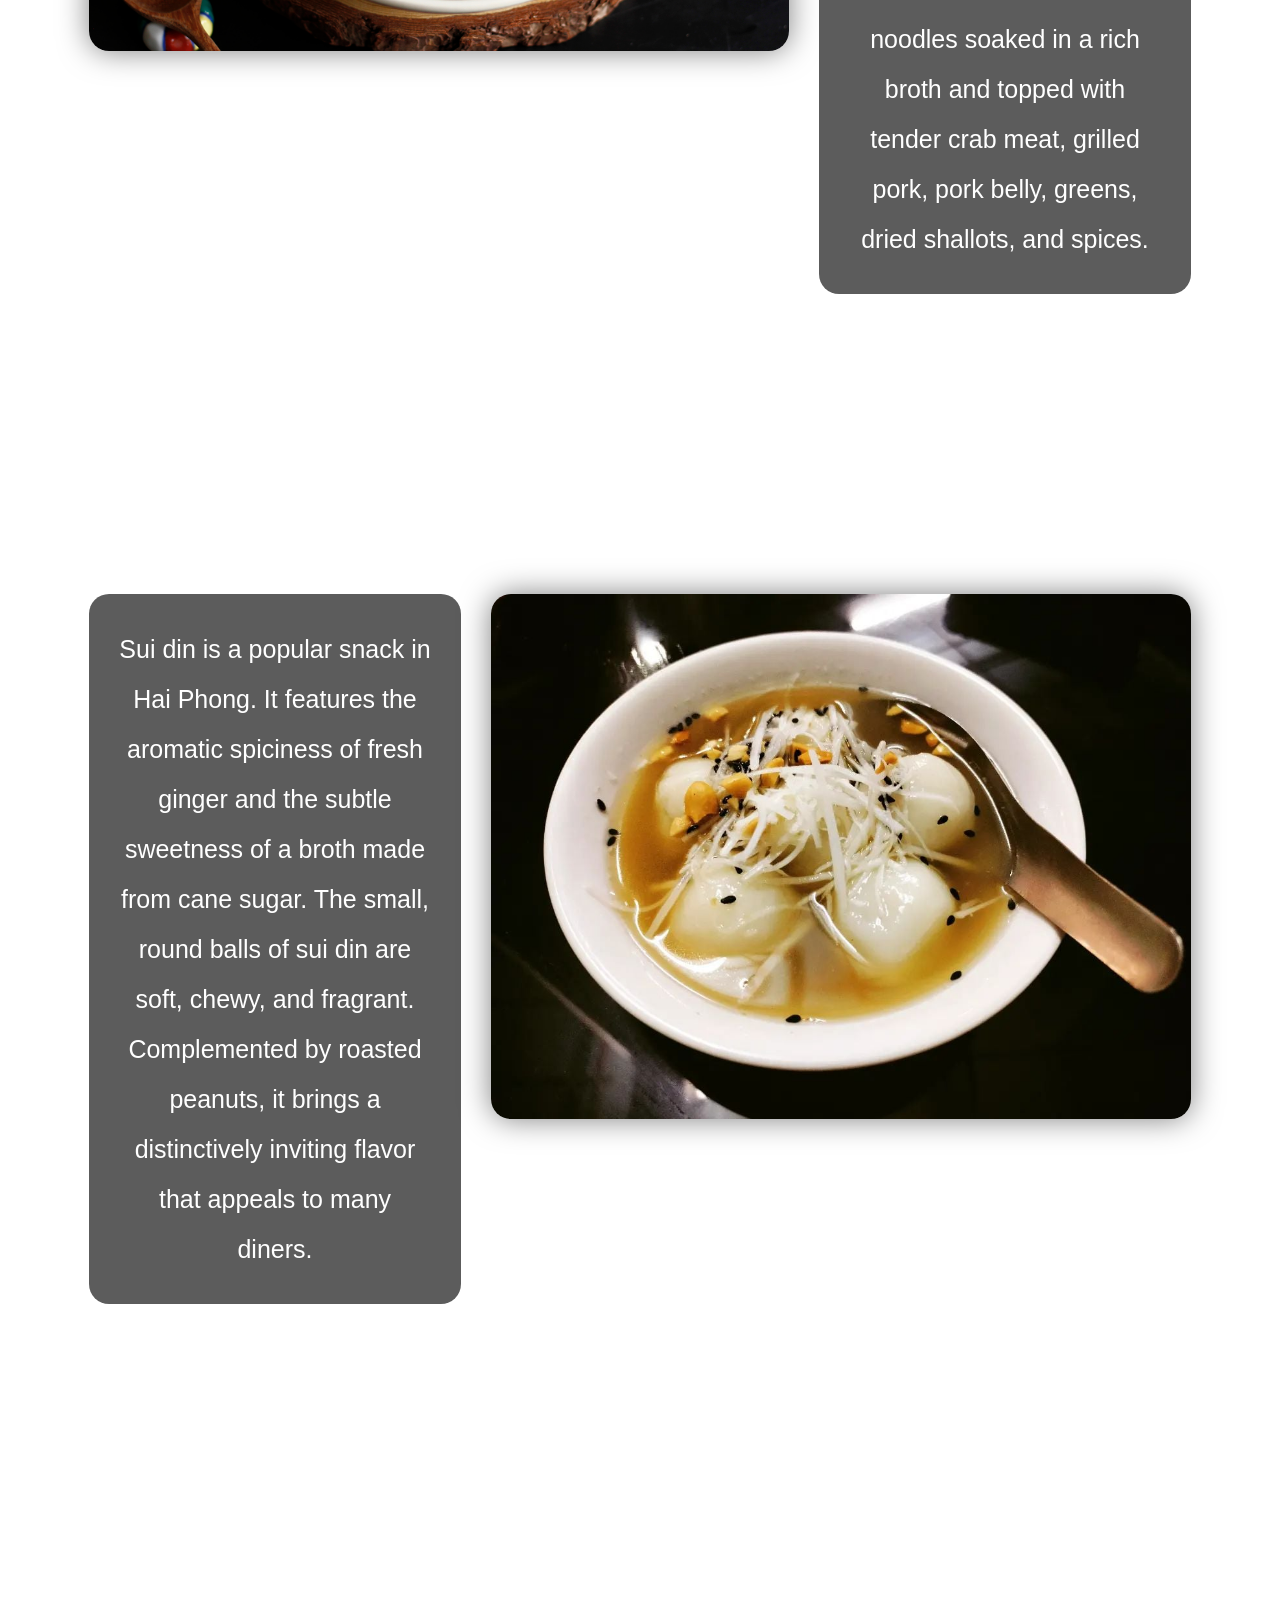
<file: hometown.html>
<!DOCTYPE html>
<html lang="en">
<head>
    <meta charset="UTF-8">
    <meta name="viewport" content="width=device-width, initial-scale=1.0">
    <title>Haiphong</title>
    <link rel="stylesheet" href="styles/styles.css">
</head>
<body class="hometown-page">

<nav class="navbar">
  <div class="nav-logo">LiamDG</div>
  <ul class="nav-links">
    <li><a href="index.html">Home</a></li>
    <li><a href="about.html">About Me</a></li>
    <li><a href="hometown.html">My Hometown</a></li>
    <li><a href="schools.html">My Schools</a></li>
    <li class="dropdown">
      <a href="#" class="dropbtn">Hobbies ▼</a>
      <ul class="dropdown-content">
        <li><a href="games.html">Video Games</a></li>
        <li><a href="books.html">Books</a></li>
        <li><a href="drawing.html">Drawing</a></li>
      </ul>
    </li>
  </ul>
</nav>

<div class="bg"></div>

  <section data-bg="url('images/haiphong1.jpg')">

    <div class="sec1-content">
        <h1 id="sec1-header">Welcome to my hometown</h1>
        <p id="sec1-subheader">Hai Phong</p>
    </div>

    <div class="intro-text">
        <p id="intro-p">Haiphong, a vibrant port city of northern Vietnam, enchants visitors with its bustling harbors, lively streets, and striking red flamboyant trees that blaze like fire in the summer sun. Known for its maritime energy and rich cultural heritage, the city effortlessly blends industrial might with serene natural beauty. From the rhythmic waves at Do Son Beach to the tantalizing aroma of the famous crab noodle dish “Banh Da Cua,” Haiphong offers a feast for the senses at every turn. Its unique charm, colorful architecture, and spirited local life make it a destination that lingers in memory long after departure.</p>
    </div>


  </section>

  <section data-bg="url('images/haiphongport.jpg')" id="port">
    <div class="sec2-content">
        <h1 id="sec2-header">Haiphong</h1>
        <p id="sec2-subheader">Harbor</p>
    </div>

    <div class="harbor-text">
        <p id="harbor-p">Haiphong Harbor, the beating heart of northern Vietnam, bustles with life day and night. Ships of all sizes glide through its waters, carrying goods from across the globe, while cranes dance rhythmically along the docks. The salty sea breeze mingles with the sounds of seagulls and ship horns, creating a lively symphony that captures the city’s industrious spirit. From sunrise to sunset, the harbor reflects the perfect balance of natural beauty and human enterprise, making it a must-see landmark for anyone visiting Haiphong.</p>
    </div>
  </section>

  <section data-bg="url('images/cuisine.jpg')">
    <div class="sec3-content">
        <h1 id="sec3-header">Haiphong</h1>
        <p id="sec3-subheader">Cuisine</p> 
    </div>

    <div class="cuisine-text">
        <p id="cuisine-p">Haiphong's culinary scene is a vibrant celebration of flavors, blending fresh seafood, aromatic herbs, and bold spices. The city’s coastal location ensures that fish, crab, and shrimp feature prominently in its dishes, often prepared in ways that highlight their natural sweetness. From bustling street stalls to local eateries, each bite tells a story of Haiphong’s maritime heritage and the ingenuity of its people. The cuisine is hearty, flavorful, and unmistakably local, offering a delicious window into the culture and lifestyle of this dynamic port city.</p>
    </div>

    <div class="cuisine1">

    <div class="pate-text">
        <p id="pate-p">Banh mi cay is a culinary icon of Hai Phong. It can be found at many street food stalls and Hai Phong restaurants. Filled with paté, shredded pork floss, and a touch of chili sauce, the bread is grilled over charcoal until crispy and hot. The combination of crunchy bread, creamy paté, and hot chili creates a tantalizing taste.</p>
    </div>

    <div class="pate">
        <img src="images/pate.jpg" id="pate-img" alt="pate images">
    </div>

    </div>

    <div class="cuisine2">

    <div class="banhda">
        <img src="images/banhda.jpg" id="banhda-img" alt="banhda image">
    </div>

    <div class="banhda-text">
        <p id="banhda-p">Banh da cua is one of the most special variations of Vietnamese noodles, also a signature dish of Hai Phong. It remains the most sought-after treat on every Hai Phong food tour. This dish features soft crab noodles soaked in a rich broth and topped with tender crab meat, grilled pork, pork belly, greens, dried shallots, and spices.</p>
    </div>

    </div>


    <div class="cuisine3">

    <div class="suidin-text">
        <p id="suidin-p">Sui din is a popular snack in Hai Phong. It features the aromatic spiciness of fresh ginger and the subtle sweetness of a broth made from cane sugar. The small, round balls of sui din are soft, chewy, and fragrant. Complemented by roasted peanuts, it brings a distinctively inviting flavor that appeals to many diners.</p>
    </div>
    <div class="suidin">
        <img src="images/suidin.jpg" id="suidin-img" alt="suidin image">
    </div>

    </div>

    
  </section>

  <script src="javascript/scroll-bg.js"></script>
    
</body>
</html>
</file>
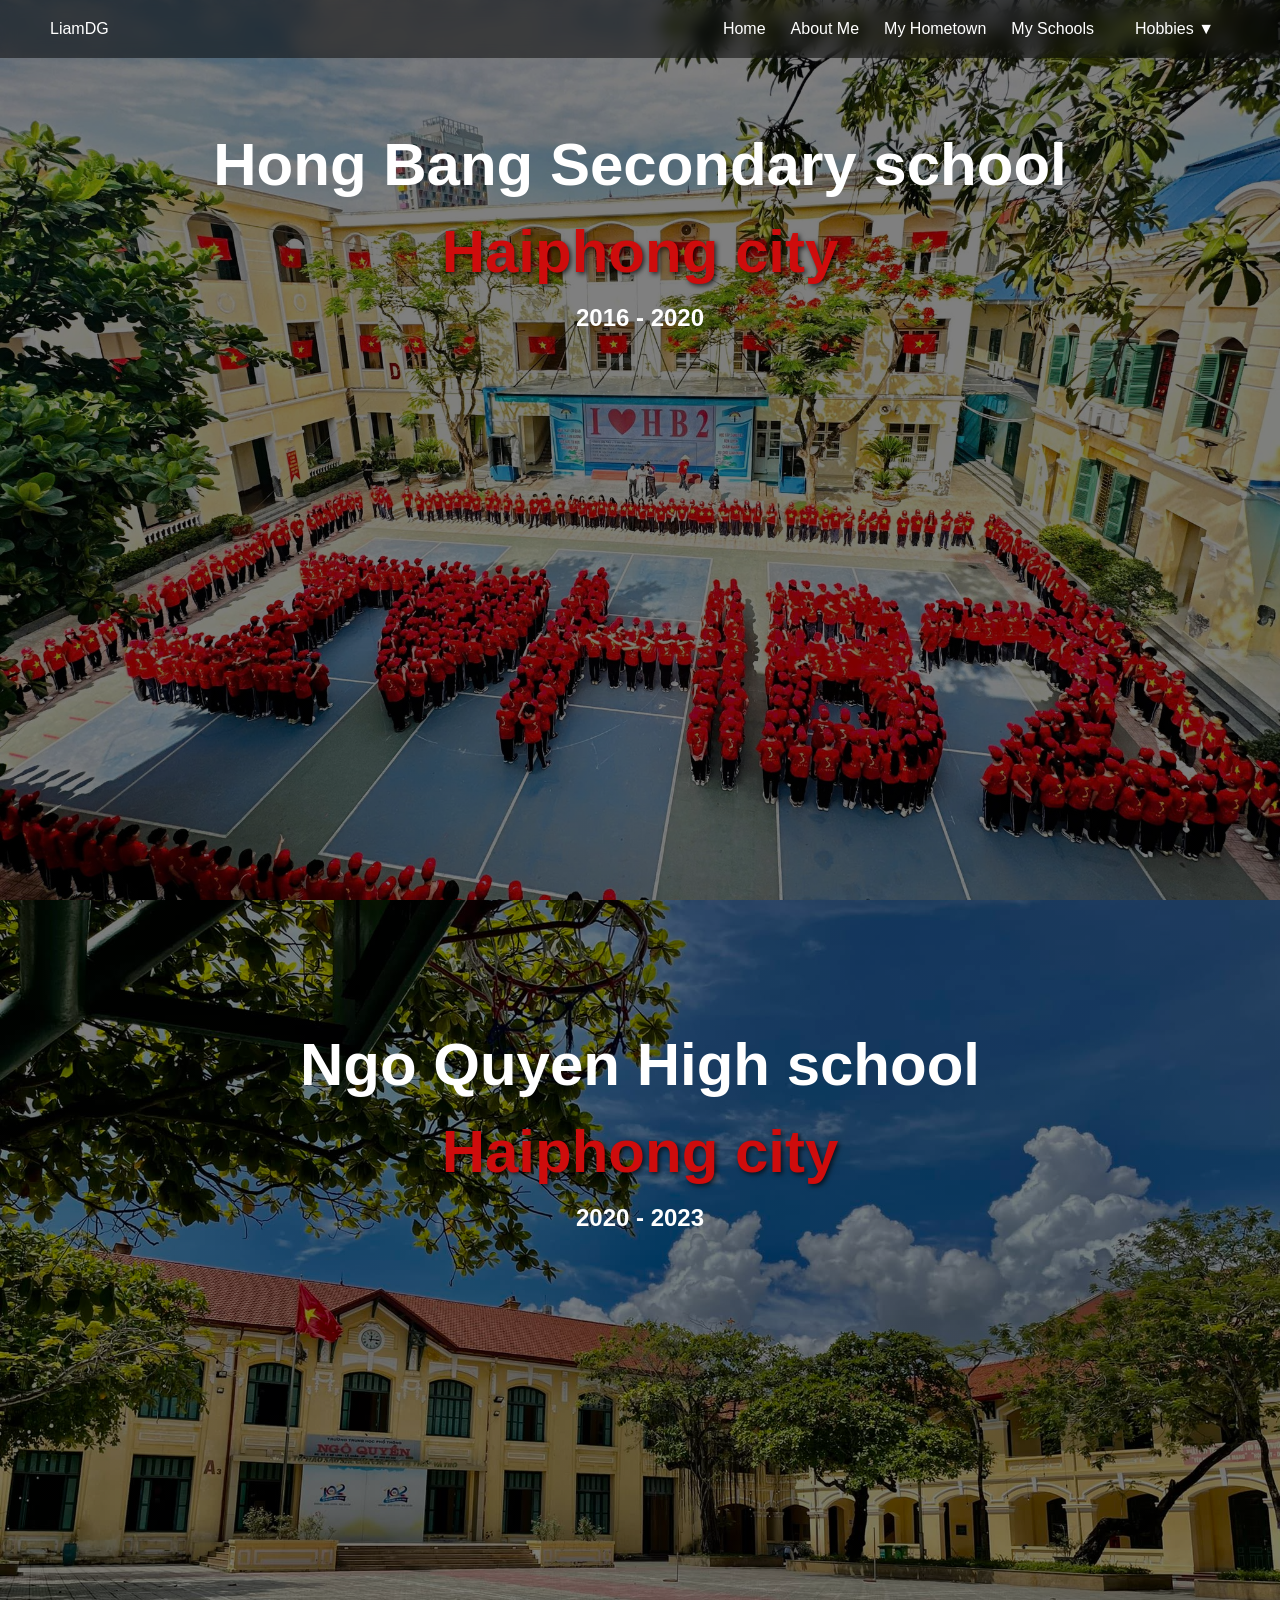
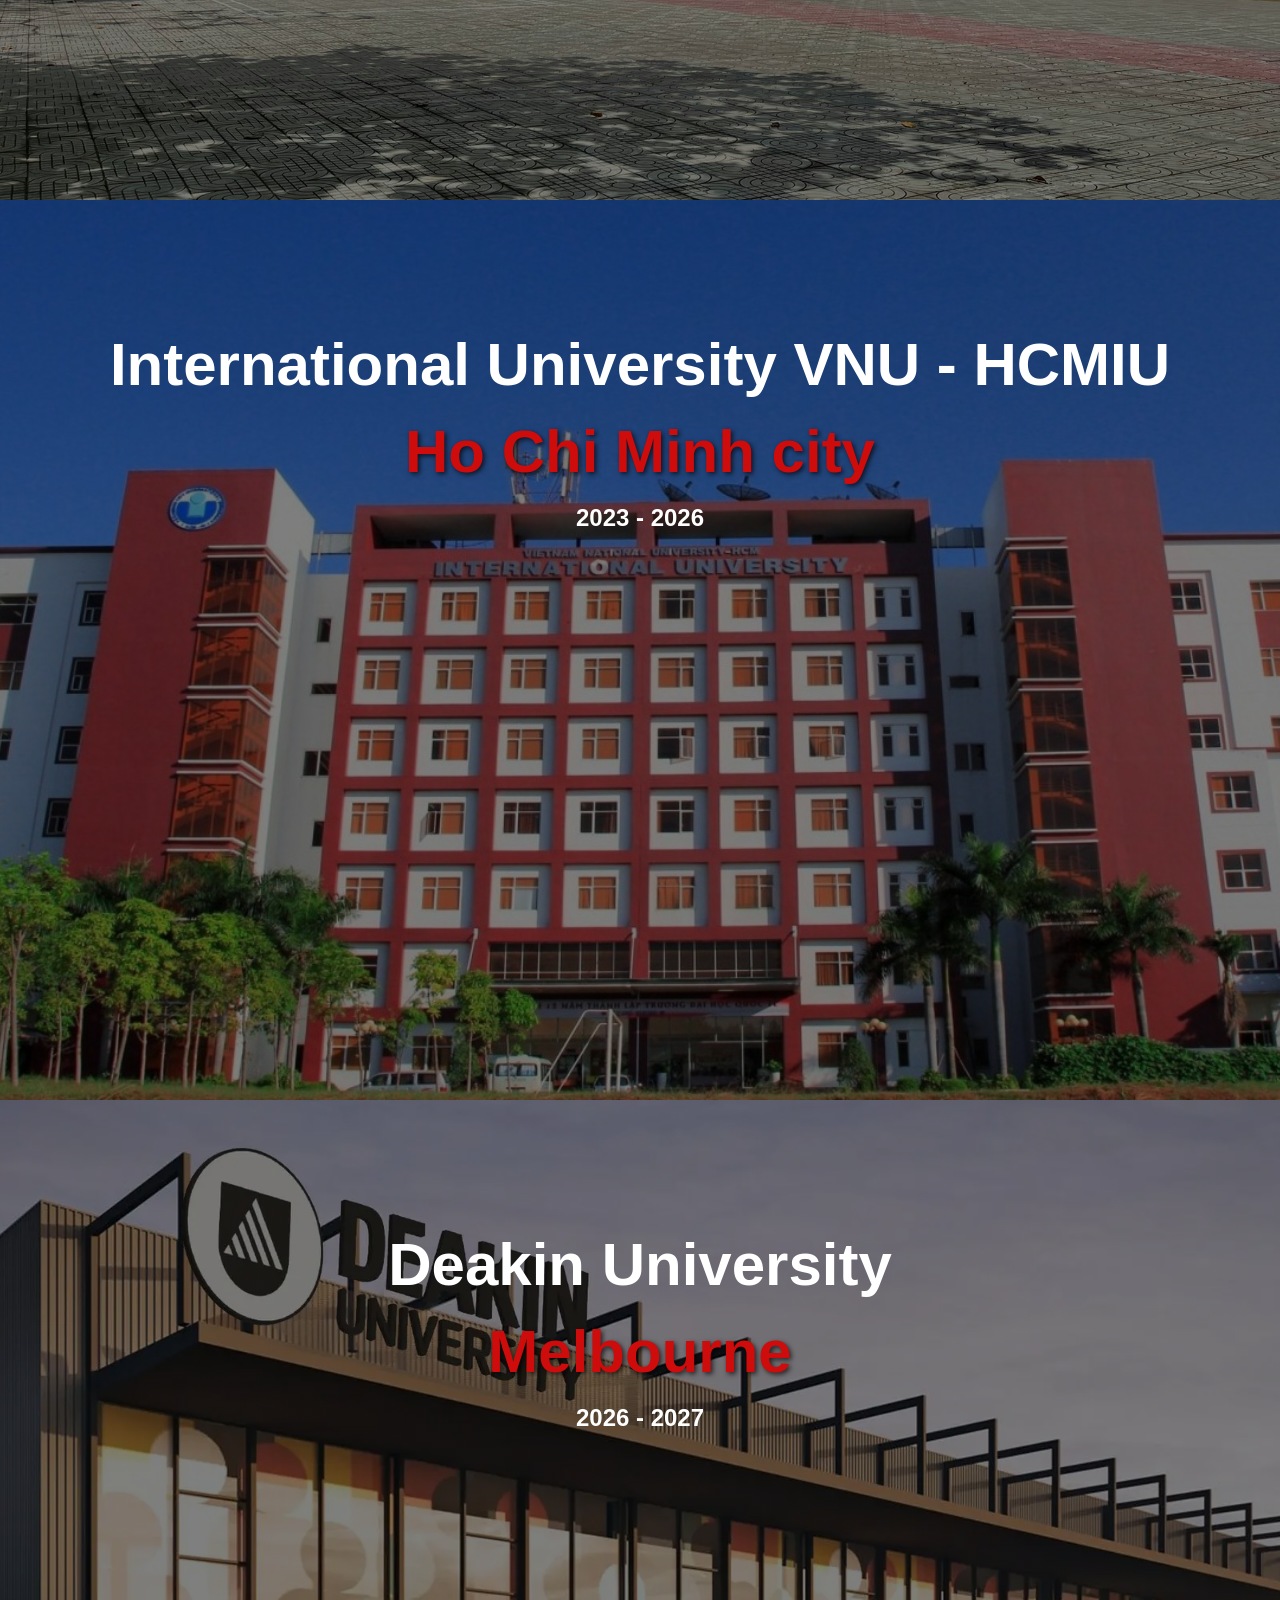
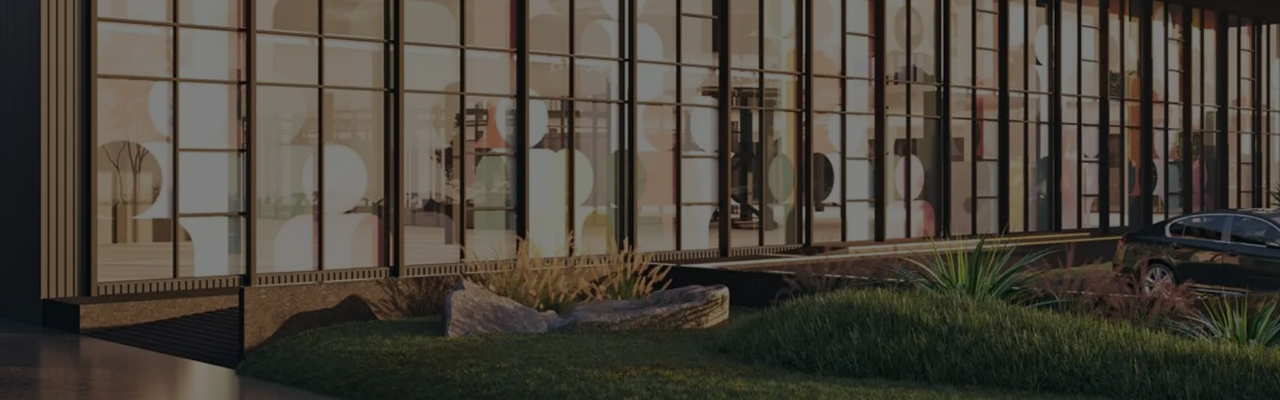
<file: schools.html>
<!DOCTYPE html>
<html lang="en">
<head>
    <meta charset="UTF-8">
    <meta name="viewport" content="width=device-width, initial-scale=1.0">
    <title>Schools</title>
    <link rel="stylesheet" href="styles/styleTest.css">   
</head>
<body>
    
<nav class="navbar">
  <div class="nav-logo">LiamDG</div>
  <ul class="nav-links">
    <li><a href="index.html">Home</a></li>
    <li><a href="about.html">About Me</a></li>
    <li><a href="hometown.html">My Hometown</a></li>
    <li><a href="schools.html">My Schools</a></li>
    <li class="dropdown">
      <a href="#" class="dropbtn">Hobbies ▼</a>
      <ul class="dropdown-content">
        <li><a href="games.html">Video Games</a></li>
        <li><a href="books.html">Books</a></li>
        <li><a href="drawing.html">Drawing</a></li>
      </ul>
    </li>
  </ul>
</nav>


<section class="hb">
<div class="content">
  <div class="header">
    <p>Hong Bang Secondary school</p>
    <br>
    <p class="red">Haiphong city</p>
    <br>
    <h1>2016 - 2020</h1>
  </div>
</div>

</section>

<section class="nq">
<div class="content">
  <div class="header">
    <p>Ngo Quyen High school</p>
    <br>
    <p class="red">Haiphong city</p>
    <br>
    <h1>2020 - 2023</h1>
  </div>
</div>
</section>

<section class="iu">
<div class="content">
  <div class="header">
    <p>International University VNU - HCMIU</p>
    <br>
    <p class="red">Ho Chi Minh city</p>
    <br>
    <h1>2023 - 2026</h1>
  </div>
</div>
</section>

<section class="dk">
<div class="content">
  <div class="header">
    <p>Deakin University</p>
    <br>
    <p class="red">Melbourne</p>
    <br>
    <h1>2026 - 2027</h1>
  </div>
</div>
</section>

</body>
</html>
</file>
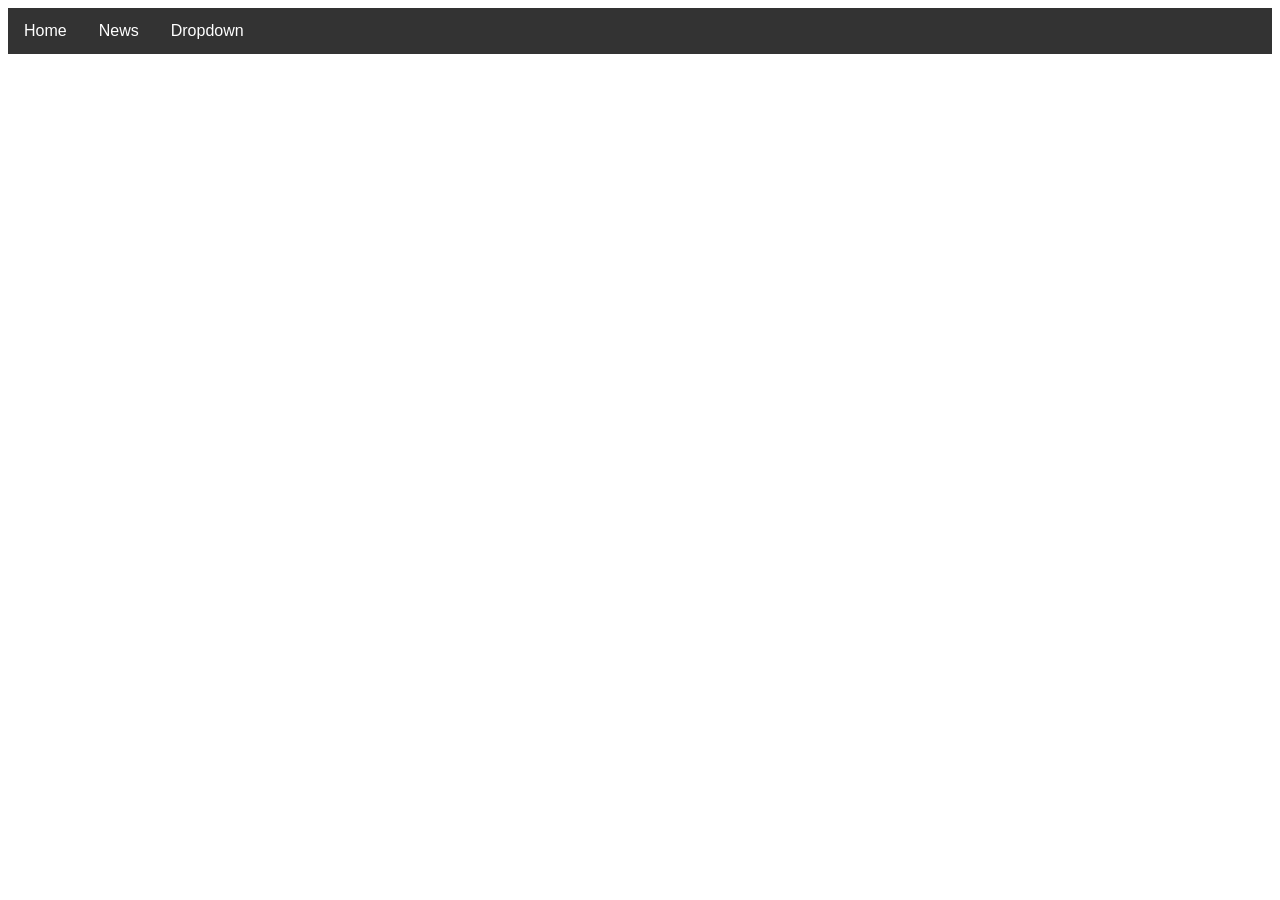
<file: test/navbar.html>
<!DOCTYPE html>
<html lang="en">
<head>
    <meta charset="UTF-8">
    <meta name="viewport" content="width=device-width, initial-scale=1.0">
    <title>Document</title>
    <link rel="stylesheet" href="styles.css">
</head>
<body>
    <div class="navbar">
  <a href="#home">Home</a>
  <a href="#news">News</a>
  <div class="dropdown">
    <button class="dropbtn">Dropdown
      <i class="fa fa-caret-down"></i>
    </button>
    <div class="dropdown-content">
      <a href="#">Link 1</a>
      <a href="#">Link 2</a>
      <a href="#">Link 3</a>
    </div>
  </div>
</div>
</body>
</html>
</file>
<file: styles/styles.css>
html {
    scroll-behavior: smooth;
}

* {
    margin: 0;
    padding: 0;
    box-sizing: border-box;
}

li {
    list-style: none;
}


body {
    font-family: 'Segoe UI', sans-serif;
    color: white;
    position: relative;
    min-height: 100vh;
    overflow-x: hidden;
}


body::before {
    content: "";
    position: fixed;
    inset: 0;
    background-size: cover;
    background-position: center;
    background-repeat: no-repeat;
    z-index: -1;
    opacity: 0.85;
}


body.home-page::before {
    background-image:
        linear-gradient(rgba(0,0,0,0.7), rgba(0,0,0,0.7)),
        url('../images/background.jpg');
}

body.about-page::before {
    background-image:
        linear-gradient(rgba(0,0,0,0.7), rgba(0,0,0,0.7)),
        url('../images/background2.jpg');
}


.navbar {
    position: fixed;
    top: 0;
    left: 0;
    width: 100%;
    padding: 20px 50px;
    background: rgba(0,0,0,0.5);
    display: flex;
    justify-content: space-between;
    align-items: center;
    backdrop-filter: blur(8px);
    z-index: 10;
}

.nav-links {
    list-style: none;
    display: flex;
    gap: 25px;
}

.nav-links a {
    text-decoration: none;
    color: white;
    font-weight: 500;
    transition: color 0.3s;
}

.dropdown {
    float: left;
    overflow: hidden;
}

.dropdown .dropbtn {
  font-size: 16px;
  border: none;
  outline: none;
  color: white;
  padding: 14px 16px;
  background-color: inherit;
  font-family: inherit; 
  margin: 0; 
}

.dropdown-content {
  display: none;
  position: absolute;
  background-color: grey;
  min-width: 160px;
  box-shadow: 0px 8px 16px 0px rgba(0,0,0,0.2);
  z-index: 1;
}

.dropdown-content a {
  float: none;
  color: black;
  padding: 12px 16px;
  text-decoration: none;
  display: block;
  text-align: left;
}

.dropdown-content a:hover {
  background-color: #ddd;
}

.dropdown:hover .dropdown-content {
  display: block;
}

.nav-links a:hover {
    color: #00bcd4;
}

/* ====== HOME PAGE ====== */
.home-content {
    width: auto;
    margin-top: 400px;
    text-align: center;
}

#header {
    margin-top: 120px;
}

.home-header {
    font-size: 50px;
    font-weight: bold;
}

.container {
    margin-top: 150px;
    width: 80%;
    
    margin-left: auto;
    margin-right: auto;

    display: flex;
    flex-direction: row;
    gap: 20px;

}

.info-card {
    flex: 1;
    border: 2px solid white;
    border-radius: 10px;
    display: flex;
    flex-direction: column;
    align-items: center;
    padding: 20px;
}

.info-p {
    margin: 15px 0;
    line-height: 1.6;
    font-size: 25px;
}



.info-card h2 {
    margin: 20px 0;
}

/* ====== ABOUT PAGE ====== */

.about-content {
    width: 100%;
    margin-top: 300px;
    display: flex;
    flex-direction: column;
    align-items: center;
    gap: 40px;
}

.info-box {
    flex: 1;
    padding: 20px;
    width: 70%;
    margin-top: 50px;

    display: flex;
    gap: 100px;
}

.info-box p {
    display: inline-block;
    font-size: 30px;
    line-height: 1.6;
}

#about-name {
    font-size: 50px;
    font-weight: bold;
}

#myName {
    color: rgb(192, 17, 17);
}

#me1 {
    width: 350px;
    border-radius: 35px;
}

.info-box:nth-of-type(2) {
    flex-direction: row-reverse;
}

#me2 {
    width: 300px;
    border-radius: 35px;

}
#me3 {
    width: 300px;
    border-radius: 35px;

}

#about-img2 {
    margin: auto;
}

.span {
    font-size: 50px;
    font-weight: bold;
}

#contact {
    display: flex;
    justify-content: center;
    gap: 20px;
}


.facebook {
    background-color: rgb(82, 81, 81);
    transition: all 0.15s;
    cursor: pointer;
    
}

.facebook:hover {
    transform: scale(1.05);
}

.card-link {
  text-decoration: none; 
  color: inherit;        
  display: block;     
 
}


#fb-av {
    width: 300px;
    height: 400px;
    object-fit: cover;
    display: block;
}

#fb-name {
    font-size: 35px;
    font-weight: bold;
    margin-top: 10px;
    margin-left: 20px;

}

.github {
    background-color: rgb(82, 81, 81);
    width: 300px;
    height: 487px;
    transition: all 0.15s;
    display: flex;
    justify-content: center;
    align-items: center;

}

#git-img {
    width: 300px;
    margin: auto;
}

.github:hover {

    transform: scale(1.05);

}

.instagram {
    background-color: rgba(82, 81, 81, 0.7);
    transition: all 0.15s;
    cursor: pointer;

    width: 420px;
    height: 487px;
    padding: 35px;
    padding-top: 30px;
    border-radius: 10px;

    align-items: center;
    text-align: center;

}

.instagram:hover {
    transform: scale(1.05);
}


#ig-av {
    width: 250px;
    height: 250px;
    object-fit: cover;
    display: block;
    border-radius: 250px;
    margin-left: auto;
    margin-right: auto;
    margin-bottom: 20px;
}

#insta-name {
    display: block;
    font-size: 35px;
    font-weight: bold;
}

#insta-add {
    display: block;
}

.footer {
    width: 100%;
    height: 200px;
    background-color: rgb(82, 82, 82, 0.3);

    display: flex;
    flex: 1;
    justify-content: center;
    align-items: center;
    gap: 100px;
    padding: 50px;
   
}

.follow:hover {
    background-color: rgb(0, 80, 180);
    cursor: pointer;
}


.contact-section {
  max-width: 500px;
  max-height: 650px;
  margin: 100px auto;
  padding: 40px;
  background: rgba(255, 255, 255, 0.1);
  border-radius: 15px;
  box-shadow: 0 4px 20px rgba(0, 0, 0, 0.3);
  color: #fff;
  font-family: "Inter", sans-serif;
}

.contact-section h2 {
  text-align: center;
  margin-bottom: 20px;
  letter-spacing: 1px;
}

.contact-form {
  display: flex;
  flex-direction: column;
}

.form-group {
  margin-bottom: 20px;
}

label {
  margin-bottom: 5px;
  display: block;
  font-weight: 500;
}

input, textarea {
  width: 100%;
  padding: 12px;
  border: none;
  border-radius: 8px;
  outline: none;
  font-size: 15px;
  font-family: inherit;
}

input:focus, textarea:focus {
  box-shadow: 0 0 0 2px #00bfff;
}

.btn {
  padding: 12px;
  background-color: #00bfff;
  color: white;
  border: none;
  border-radius: 8px;
  cursor: pointer;
  font-size: 16px;
  transition: background 0.3s;
}

.btn:hover {
  background-color: #0099cc;
}

.collab-container {
    margin-top: 100px;
    width: 90%;
    height: auto;
    border: 3px solid grey;
    padding: 50px;

    display: flex;
    flex-direction: column;
    align-items: center;

    gap: 50px;
    box-shadow: 0 4px 20px rgba(0, 0, 0, 0.3);
}

.collab-box {
    width: 100%;
    display: flex;
    align-items: center;
    justify-content: center;
    background-color: rgb(66, 66, 66, 0.5);
    border-radius: 20px;

    cursor: pointer;
    transition: transform 0.15s ease-in-out;
}

.collab-box:hover {
    transform: scale(1.05);
    background-color: rgb(49, 49, 49);
}

.collab-image {
    width: 300px;
}

.collab-container a {
    display: block;
    text-decoration: none;
    color: inherit;
    width: 100%;
}




/* ====== HOMETOWN PAGE ====== */

.bg {
    position: fixed;
    inset: 0;
    background-size: cover;
    background-position: center;
    z-index: -1;
    transition: background-image 0.6s ease-in-out, opacity 0.4s ease-in-out;
}


.bg::before {
    content: "";
    position: absolute;
    inset: 0;
    background: linear-gradient(rgba(0,0,0,0.5), rgba(0,0,0,0.6));
    z-index: 1;
}

section {
    width: 100%;
    height: 150vh;
    display: flex;
    flex-direction: column;
    align-items: center;
    padding: 0 20px;
}



#cuisine {
    height: 300vh;
}

.sec1-content {
    margin-top: 150px;
    text-align: center;
}

#sec1-header {
    font-size: 40px;
    font-weight: bold;
}
#sec1-subheader {
    font-size: 60px;
    margin-top: 20px;
    font-weight: bold;
    color: rgb(223, 67, 67);
}

.intro-text {
    margin-left: auto;
    margin-right: auto;
    margin-top: 150px;
    border-radius: 40px;
    padding: 60px;

    background: rgba(24, 24, 24, 0.7);

    width: 60%;
}

#intro-p {
    font-family: arial;
    font-size: 30px;
    line-height: 2;
    text-align: center;
}

#port {
    height: 200vh;
}

#sec2-header {
    font-size: 50px;
    font-weight: bold;
    margin-top: 300px;
}

#sec2-subheader {
    font-size: 70px;
    margin-top: 20px;
    font-weight: bold;
    color: rgb(223, 67, 67);
}

.harbor-text {
    margin-left: auto;
    margin-right: auto;
    margin-top: 150px;
    border-radius: 40px;
    padding: 60px;

    background: rgba(24, 24, 24, 0.7);

    width: 60%;
}

#harbor-p {
    font-family: arial;
    font-size: 30px;
    line-height: 2;
    text-align: center;
}

#sec3-header {
    font-size: 50px;
    font-weight: bold;
}

#sec3-subheader {
    font-size: 70px;
    margin-top: 20px;
    font-weight: bold;
    color: rgb(223, 67, 67);
}

.cuisine-text {
    margin-left: auto;
    margin-right: auto;
    margin-top: 150px;
    border-radius: 40px;
    padding: 60px;

    background: rgba(24, 24, 24, 0.7);

    width: 60%;
}

#cuisine-p {
    font-family: arial;
    font-size: 30px;
    line-height: 2;
    text-align: center;
}


.cuisine1 {

    width: 70%;
    margin-top: 300px;
    margin-bottom: 300px;
    display: flex;
    flex-direction: column-reverse;
    justify-content: center;
    gap: 30px;
    align-content: center;
    padding: 50px;
    border-radius: 50px;

    background: rgba(24, 24, 24, 0.7);

}

.pate {
    display: flex;
}

#pate-img {

    width: 500px;
    border-radius: 20px;
    box-shadow: 0 0 30px rgba(0,0,0,0.5);
    margin: auto;
    }

.pate-text {

    border-radius: 20px;
    padding: 30px;

    width: auto;
    height: fit-content;
    margin: auto;
}

#pate-p {
    font-family: arial;
    font-size: 25px;
    line-height: 2;
    text-align: center;
}

.cuisine2 {

    margin-bottom: 300px;
    display: flex;
    justify-content: center;
    gap: 30px;
    align-content: flex-start;
    align-items: top;

}

#banhda-img {

    width: 700px;
    border-radius: 20px;
    box-shadow: 0 0 30px rgba(0,0,0,0.5);

}

.banhda-text {


    border-radius: 20px;
    padding: 30px;

    background: rgba(24, 24, 24, 0.7);

    width: 30%;
    height: fit-content;
}

#banhda-p {
    font-family: arial;
    font-size: 25px;
    line-height: 2;
    text-align: center;
}

.cuisine3 {
    
    padding-bottom: 300px;
    display: flex;
    justify-content: center;
    gap: 30px;
    align-content: flex-start;
    align-items: top;

}

.suidin-text {

    border-radius: 20px;
    padding: 30px;

    background: rgba(24, 24, 24, 0.7);

    width: 30%;
    height: fit-content;
}

#suidin-p {
    font-family: arial;
    font-size: 25px;
    line-height: 2;
    text-align: center;
}

#suidin-img {


    width: 700px;
    border-radius: 20px;
    box-shadow: 0 0 30px rgba(0,0,0,0.5);

}


/* ====== GALLERY PAGE ====== */

.gallery-content {
    margin-top: 60px;
    width: 100%;
    padding: 50px;
}

.header {
    font-weight: bold;
    font-size: 80px;
    text-shadow: 2px 2px 5px black;
} 

.subheader {
    font-weight: bold;
    font-size: 40px;
    text-shadow: 2px 2px 5px black;
}
</file>
<file: styles/styles3.css>
html {
    scroll-behavior: smooth;
}

* {
    margin: 0;
    padding: 0;
    box-sizing: border-box;
    font-family: "Inter", sans-serif;
}

li {
    list-style: none;
}




body {
    font-family: 'Segoe UI', sans-serif;
    color: white;
    position: relative;
    min-height: 100vh;
    overflow-x: hidden;
}


body::before {
    content: "";
    position: fixed;
    inset: 0;
    background-size: cover;
    background-position: center;
    background-repeat: no-repeat;
    z-index: -2;
    opacity: 0.85;
}


body.games-page::before {
    background-image:
        linear-gradient(rgba(0,0,0,0.4), rgba(0,0,0,0.4)),
        url('../images/games-bg.jpeg');
}

body.books-page::before {
    background-image:
        linear-gradient(rgba(0,0,0,0.1), rgba(0,0,0,0.1)),
        url('../images/books-bg.jpg');
}


.navbar {
    position: fixed;
    top: 0;
    left: 0;
    width: 100%;
    padding: 20px 50px;
    background: rgba(0,0,0,0.5);
    display: flex;
    justify-content: space-between;
    align-items: center;
    backdrop-filter: blur(8px);
    z-index: 10;
}

.nav-links {
    list-style: none;
    display: flex;
    gap: 25px;
}

.nav-links a {
    text-decoration: none;
    color: white;
    font-weight: 500;
    transition: color 0.3s;
}

.dropdown {
    float: left;
    overflow: hidden;
}

.dropdown .dropbtn {
  font-size: 16px;
  border: none;
  outline: none;
  color: white;
  padding: 14px 16px;
  background-color: inherit;
  font-family: inherit;
  margin: 0; 
}

.dropdown-content {
  display: none;
  position: absolute;
  background-color: grey;
  min-width: 160px;
  box-shadow: 0px 8px 16px 0px rgba(0,0,0,0.2);
  z-index: 1;
}

.dropdown-content a {
  float: none;
  color: black;
  padding: 12px 16px;
  text-decoration: none;
  display: block;
  text-align: left;
}

.dropdown-content a:hover {
  background-color: #ddd;
}

.dropdown:hover .dropdown-content {
  display: block;
}

.nav-links a:hover {
    color: #00bcd4;
}

/* ====== GAMES PAGE ====== */

.video-bg-container {
  position: fixed;
  top: 0;
  left: 0;
  width: 100%;
  height: 100%;
  overflow: hidden;
  z-index: -2; 
}

.video-bg-container video {
  position: absolute;
  top: 50%;
  left: 50%;
  min-width: 100%;
  min-height: 100%;
  width: auto;
  height: auto;
  transform: translate(-50%, -50%);
  object-fit: cover; 
  pointer-events: none; 
  filter: brightness(70%); 
  transition: opacity 0.6s ease;
}

.video-hidden {
  opacity: 0;
}


.video-toggle {
  background: rgba(255,255,255,0.15);
  border: none;
  color: white;
  padding: 8px 15px;
  border-radius: 8px;
  cursor: pointer;
  transition: background 0.3s;
}

.video-toggle:hover {
  background: rgba(255,255,255,0.3);
}

.games-container {
    margin-top: 60px;
    width: 100%;
    display: flex;
    flex-direction: column;
}

.games-header {
    padding-top: 50px;
    padding-bottom: 50px;
    flex-grow: 1;
    text-align: center;
}

.games-header p {
    font-size: 50px;
    font-weight: bold;
    text-decoration: overline;
    text-shadow: 0px 0px 20px black;

}

.games-content {
    display: flex;
    justify-content: center;
    margin-top: 200px;
}

.article-row {
    display: flex;
    align-items: center;

    gap: 100px;

}

.article-col {
    display: flex;
    flex-direction: column;
    flex-basis: calc(50% - 20px);
    padding: 10px;
    gap: 100px;

    justify-content: center;
    align-items: center
    ;
}

.games-img {
    width: 450px;
    height: 450px;
    object-fit: cover;
}

.article {
    width: 450px;
    height: 450px;
    display: flex;
    justify-content: center;
    align-items: center;
    position: relative;
    overflow: hidden;
    cursor: pointer;
    border-radius: 20px;
}

.article::before {
    content: "";
    position: absolute;
    inset: 0;
    background-image: var(--bg);
    background-size: cover;
    background-position: center;
    transition: transform 0.6s ease, filter 0.3s ease;
    z-index: 0;
}

.article:hover::before {
    transform: scale(1.1);
    filter: brightness(70%);
}

.article-text {
    text-align: center;
    font-size: 60px;

    text-shadow: 0px 0px 20px black;
    color: white;
    font-weight: bold;
    position: relative;
    z-index: 1;
}


.article-text p {
    font-weight: bold;
    font-size: 50px;
}

.games-footer {
    height: 200px;
    text-align: center;
}



.modal {
  display: none;
  position: fixed;
  inset: 0;
  background-color: rgba(0,0,0,0.85);
  z-index: 999;
  justify-content: center;
  align-items: center;
}

.modal-content {
  position: relative;
  background: #111;
  padding: 20px;
  border-radius: 12px;
  color: white;
  text-align: center;
  box-shadow: 0 0 20px rgba(255,255,255,0.3);
}

.modal iframe {
  border-radius: 10px;
  margin-bottom: 15px;
}

#gameTrailer {
    border: none;
}

.close {
  position: absolute;
  top: 10px;
  right: 15px;
  font-size: 30px;
  cursor: pointer;
  color: white;
}

.info {
  font-size: 18px;
}


/* ====== BOOKS PAGE ====== */


@import url('https://fonts.googleapis.com/css2?family=Inter:ital,opsz,wght@0,14..32,100..900;1,14..32,100..900&family=Roboto:wght@100..900&display=swap');

.books-page {
    display: flex;
    align-items: center;
    justify-content: center;
    min-height: 100vh;
    background: linear-gradient(#ECEFFE, #CED6FB);
}

.books-content {
    width: 100%;
    height: 100%;
    display: flex;
    flex-direction: column;
    margin-bottom: 10px;
}

.books-header {
    margin-left: auto;
    margin-right: auto;
    margin-top: 120px;
    margin-bottom: 10px;
}

.books-header p {
    font-weight: bold;
    font-size: 50px;
    text-shadow: 0px 0px 20px black;
}

.card-wrapper {
    max-width: 1100px;
    margin: 0 60px 35px;
    padding: 20px 10px;
    overflow: hidden;
}

.card-list .card-item .card-link {
    user-select: none;
    height: 700px;
    display: block;
    background: #fff;
    padding: 18px;
    border-radius: 12px;
    text-decoration: none;
    border: 2px solid transparent;
    box-shadow: 0 10px 10px rgba(0,0,0,0.05);
    transition: 0.2s ease;
}

.card-list .card-item .card-link:hover {
    border-color:#5372F0;
}


.card-list .card-link .card-image {
    width: 100%;
    aspect-ratio: 2/3;
    object-fit: cover;
    border-radius: 10px;
}

.card-list .card-link .badge {
    color: #5372F0;
    padding: 8px 16px;
    font-size: 0.95rem;
    font-weight: 500;
    margin: 16px 0 18px;
    background: #DDE4FF;
    width: fit-content;
    border-radius: 50px;
}

.card-list .card-link .card-title {
    font-size: 1.19rem;
    color: #000;
    font-weight: 600;
}

.card-list .card-link .card-button {
    height: 35px;
    width: 35px;
    color: #5372F0;
    border-radius: 50%;
    margin: 30px 0 5px;
    background: none;
    cursor: pointer;
    border: 2px solid #5372F0;
    transform: rotate(-45deg);
    transition: 0.4s ease;
}

.card-list .card-link:hover .card-button {
    color: #fff;
    background:#5372F0;
}
</file>
<file: styles/styleTest.css>
.hb{
    background:
        linear-gradient(rgba(0,0,0,0.5), rgba(0,0,0,0.5)), /* dark overlay */
        url('../images/hb.jpg');
    background-size: cover;      
    background-position: center; 
    background-repeat: no-repeat;
    min-height: 100vh;    

}

.nq{
    background:
        linear-gradient(rgba(0,0,0,0.5), rgba(0,0,0,0.5)), /* dark overlay */
        url('../images/nq.jpg');
    background-size: cover;      
    background-position: center; 
    background-repeat: no-repeat;
    min-height: 100vh;    

}

.iu{
    background:
        linear-gradient(rgba(0,0,0,0.5), rgba(0,0,0,0.5)), /* dark overlay */
        url('../images/iu.jpg');
    background-size: cover;      
    background-position: center; 
    background-repeat: no-repeat;
    min-height: 100vh;          
}

.dk{
    background:
        linear-gradient(rgba(0,0,0,0.5), rgba(0,0,0,0.5)), /* dark overlay */
        url('../images/dk.jpg');
    background-size: cover;      
    background-position: center; 
    background-repeat: no-repeat;
    min-height: 100vh;    

}




html, body {
    height: 100%;
}

* {
    margin: 0;
    padding: 0;
    box-sizing: border-box;
    list-style: none;
}




body {
    font-family: 'Segoe UI', sans-serif;
    color: white;
    position: relative;
    min-height: 100vh;
    overflow-x: hidden;
}


.navbar {
    position: fixed;
    top: 0;
    left: 0;
    width: 100%;
    padding: 20px 50px;
    background: rgba(0,0,0,0.5);
    display: flex;
    justify-content: space-between;
    align-items: center;
    backdrop-filter: blur(8px);
    z-index: 10;
}

.nav-links {
    list-style: none;
    display: flex;
    gap: 25px;
}

.nav-links a {
    text-decoration: none;
    color: white;
    font-weight: 500;
    transition: color 0.3s;
}

.dropdown {
    float: left;
    overflow: hidden;
}

.dropdown .dropbtn {
  font-size: 16px;
  border: none;
  outline: none;
  color: white;
  padding: 14px 16px;
  background-color: inherit;
  font-family: inherit; 
  margin: 0; 
}

.dropdown-content {
  display: none;
  position: absolute;
  background-color: grey;
  min-width: 160px;
  box-shadow: 0px 8px 16px 0px rgba(0,0,0,0.2);
  z-index: 1;
}

.dropdown-content a {
  float: none;
  color: black;
  padding: 12px 16px;
  text-decoration: none;
  display: block;
  text-align: left;
}

.dropdown-content a:hover {
  background-color: #ddd;
}

.dropdown:hover .dropdown-content {
  display: block;
}

.nav-links a:hover {
    color: #00bcd4;
}

section {
    padding-top: 100px;
    display: flex;
    flex-direction: column;
    align-items: center;   

}

.content {
    width: 100%;
    height: auto;
    margin-top: 30px;
}

.header {
    display: flex;
    flex-direction: column;
    align-items: center;
}

.header p {
    font-size: 60px;
    font-weight: bold;
    margin: 0;
}

.red {
    color: rgb(206, 12, 12);
    text-shadow: 2px 2px 5px rgba(0,0,0,0.7);
}
</file>
<file: test/styles.css>
.navbar {
  overflow: hidden;
  background-color: #333;
  font-family: Arial;
}

/* Links inside the navbar */
.navbar a {
  float: left;
  font-size: 16px;
  color: white;
  text-align: center;
  padding: 14px 16px;
  text-decoration: none;
}

/* The dropdown container */
.dropdown {
  float: left;
  overflow: hidden;
}

/* Dropdown button */
.dropdown .dropbtn {
  font-size: 16px;
  border: none;
  outline: none;
  color: white;
  padding: 14px 16px;
  background-color: inherit;
  font-family: inherit; /* Important for vertical align on mobile phones */
  margin: 0; /* Important for vertical align on mobile phones */
}

/* Add a red background color to navbar links on hover */
.navbar a:hover, .dropdown:hover .dropbtn {
  background-color: red;
}

/* Dropdown content (hidden by default) */
.dropdown-content {
  display: none;
  position: absolute;
  background-color: #f9f9f9;
  min-width: 160px;
  box-shadow: 0px 8px 16px 0px rgba(0,0,0,0.2);
  z-index: 1;
}

/* Links inside the dropdown */
.dropdown-content a {
  float: none;
  color: black;
  padding: 12px 16px;
  text-decoration: none;
  display: block;
  text-align: left;
}

/* Add a grey background color to dropdown links on hover */
.dropdown-content a:hover {
  background-color: #ddd;
}

/* Show the dropdown menu on hover */
.dropdown:hover .dropdown-content {
  display: block;
}
</file>
